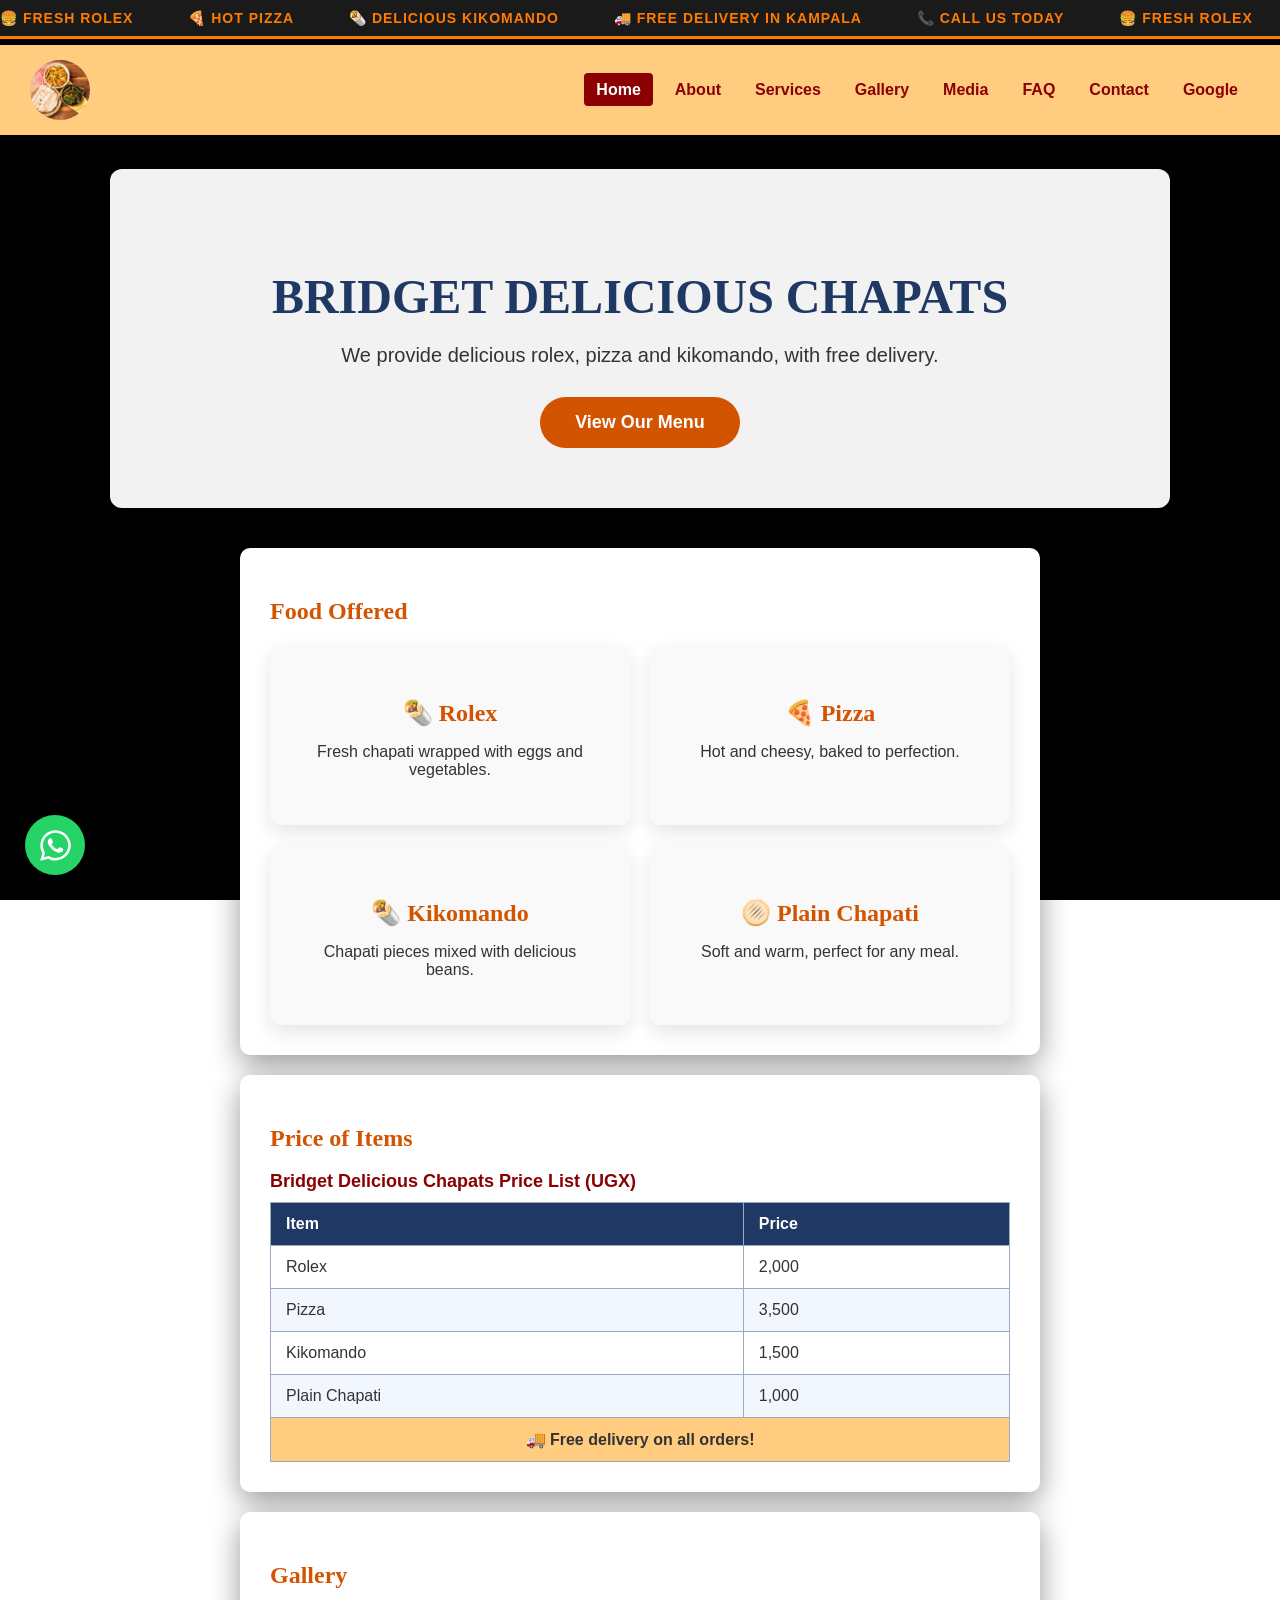
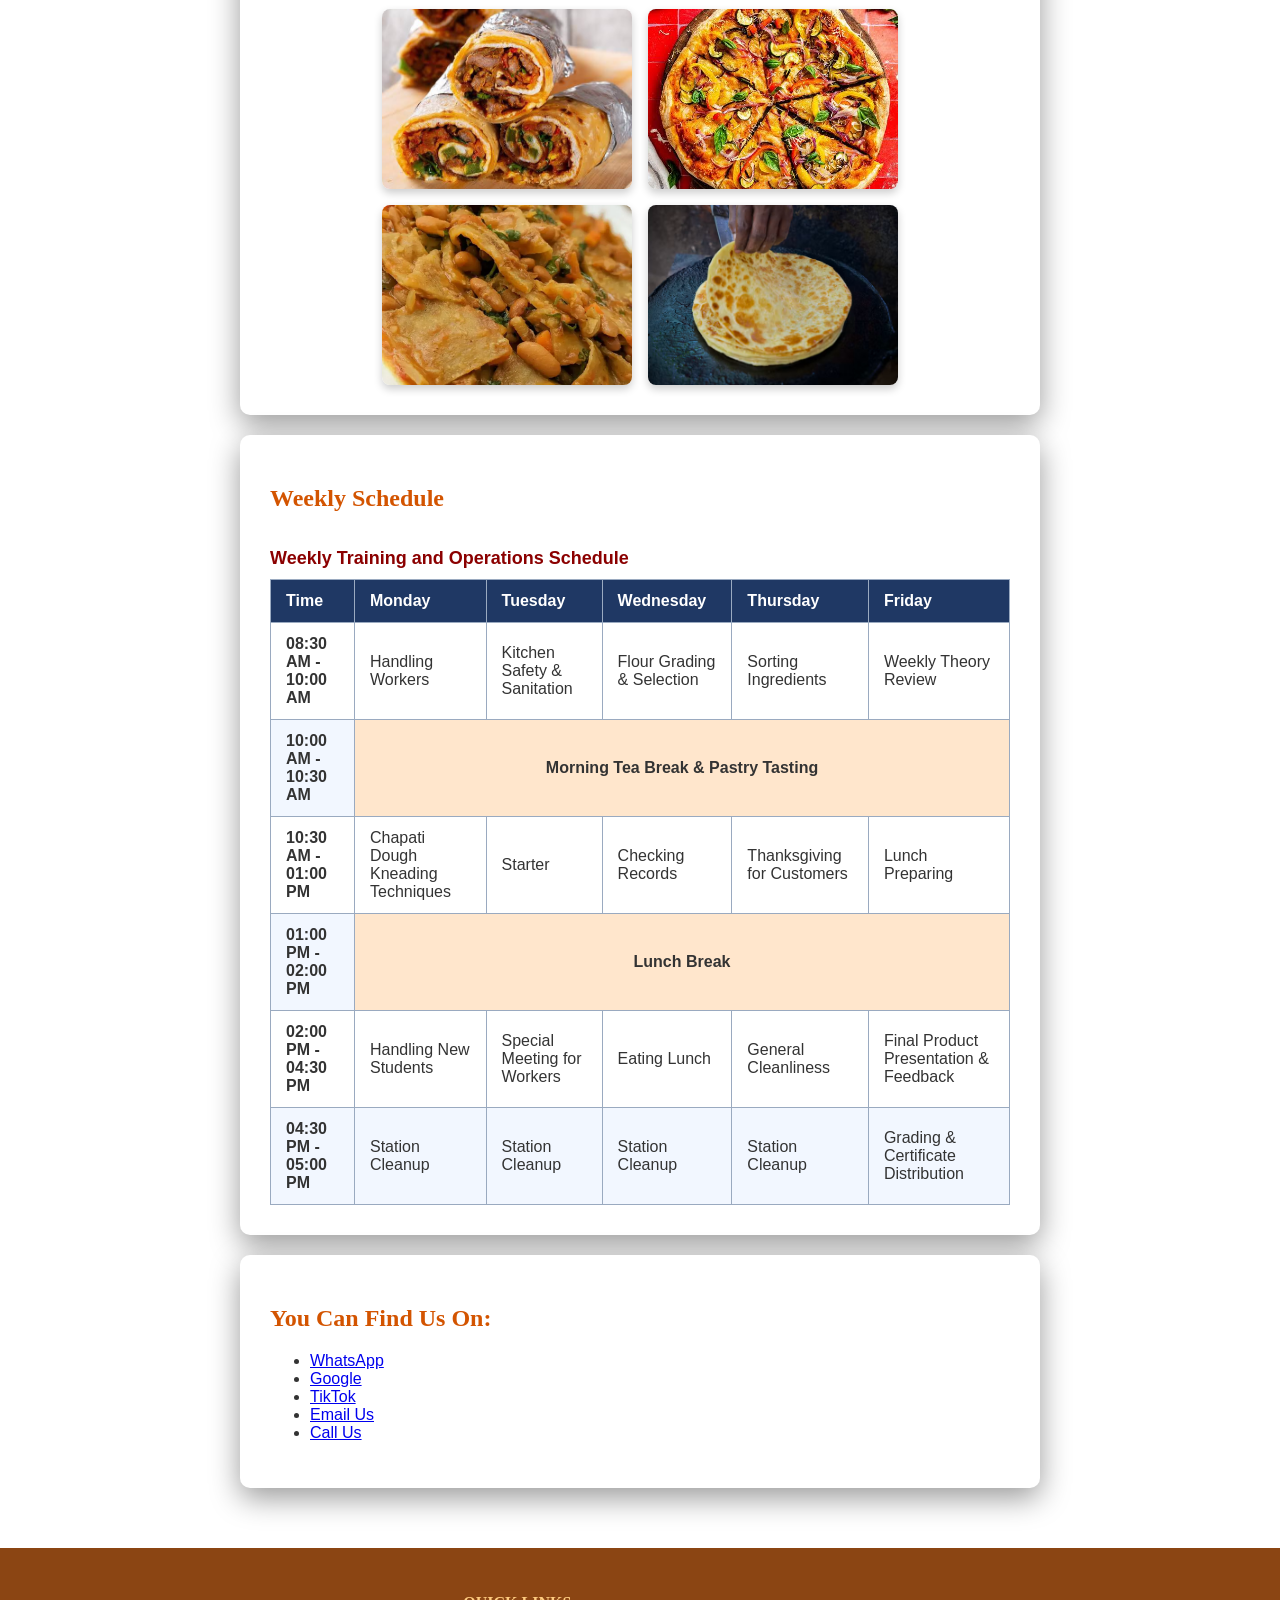
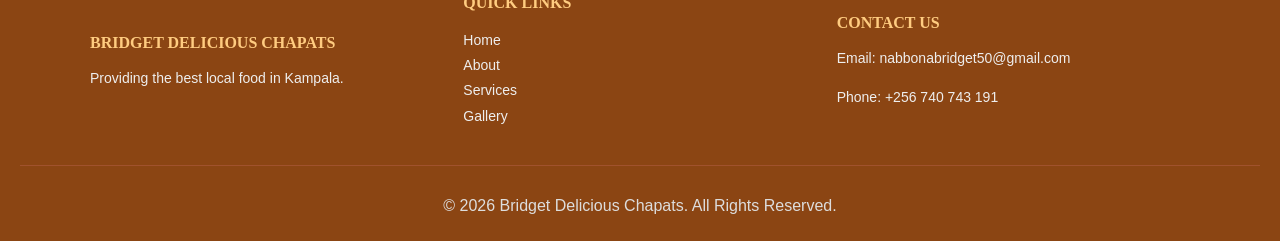
<file: index.html>
<!DOCTYPE html>
<html lang="en">
<head>
    <meta charset="UTF-8">
    <meta name="viewport" content="width=device-width, initial-scale=1.0">
    <meta name="description" content="Bridget Delicious Chapats - The best local food in Kampala. Order Rolex, Pizza, and Kikomando with free delivery.">
    <title>Bridget Delicious Chapats | Home</title>
    <link rel="stylesheet" href="css/style.css">
</head>

<body>

    <!-- ACCESSIBILITY: SKIP LINK -->
    <a href="#main-content" class="skip-link">Skip to main content</a>

    <!-- BACKGROUND VIDEO -->
    <div class="video-background">
        <video autoplay loop muted playsinline>
            <source src="images/prep.mp4" type="video/mp4">
            <!-- If prep.mp4 is missing, it will fall back to the black background -->
        </video>
        <div class="video-overlay"></div>
        <div class="watermark-hider"></div>
    </div>

    <!-- WHATSAPP FLOATING ICON -->
    <a href="https://wa.me/+256740743191" target="_blank" rel="noopener" class="whatsapp-float" title="Chat with us on WhatsApp">
        <svg xmlns="http://www.w3.org/2000/svg" viewBox="0 0 448 512">
            <path fill="#ffffff" d="M380.9 97.1C339 55.1 283.2 32 223.9 32c-122.4 0-222 99.6-222 222 0 39.1 10.2 77.3 29.6 111L0 480l117.7-30.9c32.4 17.7 68.9 27 106.1 27h.1c122.3 0 224.1-99.6 224.1-222 0-59.3-25.2-115-67.1-157zm-157 341.6c-33.2 0-65.7-8.9-94-25.7l-6.7-4-69.8 18.3L72 359.2l-4.4-7c-18.5-29.4-28.2-63.3-28.2-98.2 0-101.7 82.8-184.5 184.6-184.5 49.3 0 95.6 19.2 130.4 54.1 34.8 34.9 56.2 81.2 56.1 130.5 0 101.8-84.9 184.6-186.6 184.6zm101.2-138.2c-5.5-2.8-32.8-16.2-37.9-18-5.1-1.9-8.8-2.8-12.5 2.8-3.7 5.6-14.3 18-17.6 21.8-3.2 3.7-6.5 4.2-12 1.4-32.6-16.3-54-29.1-75.5-66-5.7-9.8 5.7-9.1 16.3-30.3 1.8-3.7.9-6.9-.5-9.7-1.4-2.8-12.5-30.1-17.1-41.2-4.5-10.8-9.1-9.3-12.5-9.5-3.2-.2-6.9-.2-10.6-.2-3.7 0-9.7 1.4-14.8 6.9-5.1 5.6-19.4 19-19.4 46.3 0 27.3 19.9 53.7 22.6 57.4 2.8 3.7 39.1 59.7 94.8 83.8 35.2 15.2 49 16.5 66.6 13.9 10.7-1.6 32.8-13.4 37.4-26.4 4.6-13 4.6-24.1 3.2-26.4-1.3-2.5-5-3.9-10.5-6.6z"/>
        </svg>
    </a>

    <!-- 1. The Scrolling Marquee -->
    <div class="ticker-wrap">
        <div class="ticker">
            <span>🍔 FRESH ROLEX</span>
            <span>🍕 HOT PIZZA</span>
            <span>🌯 DELICIOUS KIKOMANDO</span>
            <span>🚚 FREE DELIVERY IN KAMPALA</span>
            <span>📞 CALL US TODAY</span>
            <!-- Repeated for seamless loop -->
            <span>🍔 FRESH ROLEX</span>
            <span>🍕 HOT PIZZA</span>
            <span>🌯 DELICIOUS KIKOMANDO</span>
            <span>🚚 FREE DELIVERY IN KAMPALA</span>
            <span>📞 CALL US TODAY</span>
        </div>
    </div>
    
    <!-- HEADER & NAVIGATION (Links to all 7 pages) -->
    <header>
        <a href="index.html" class="logo">
            <img src="images/logo.png" alt="Bridget Delicious Chapats logo" class="logo-img">
        </a>

        <nav>
            <ul>
                <li><a href="index.html" class="active">Home</a></li>
                <li><a href="about.html">About</a></li>
                <li><a href="services.html">Services</a></li>
                <li><a href="gallery.html">Gallery</a></li>
                <li><a href="media.html">Media</a></li>
                <li><a href="faq.html">FAQ</a></li>
                <li><a href="contact.html">Contact</a></li>
                <li><a href="https://www.google.com" target="_blank" rel="noopener">Google</a></li>
            </ul>
        </nav>
    </header>

    <!-- MAIN CONTENT -->
    <main id="main-content">

        <!-- HERO SECTION -->
        <section class="hero">
            <h1>BRIDGET DELICIOUS CHAPATS</h1>
            <p>We provide delicious rolex, pizza and kikomando, with free delivery.</p>
            <a href="#prices" class="btn-primary">View Our Menu</a>
        </section>

        <!-- MENU SECTION -->
        <section id="menu" class="card">
            <h2>Food Offered</h2>
            <div class="feature-grid">
                <div class="feature-card">
                    <h3>🌯 Rolex</h3>
                    <p>Fresh chapati wrapped with eggs and vegetables.</p>
                </div>
                <div class="feature-card">
                    <h3>🍕 Pizza</h3>
                    <p>Hot and cheesy, baked to perfection.</p>
                </div>
                <div class="feature-card">
                    <h3>🌯 Kikomando</h3>
                    <p>Chapati pieces mixed with delicious beans.</p>
                </div>
                <div class="feature-card">
                    <h3>🫓 Plain Chapati</h3>
                    <p>Soft and warm, perfect for any meal.</p>
                </div>
            </div>
        </section>

        <!-- PRICES SECTION (Fixed inline styles) -->
        <section id="prices" class="card">
            <h2>Price of Items</h2>
            <table>
                <caption>Bridget Delicious Chapats Price List (UGX)</caption>
                <thead>
                    <tr>
                        <th>Item</th>
                        <th>Price</th>
                    </tr>
                </thead>
                <tbody>
                    <tr><td>Rolex</td><td>2,000</td></tr>
                    <tr><td>Pizza</td><td>3,500</td></tr>
                    <tr><td>Kikomando</td><td>1,500</td></tr>
                    <tr><td>Plain Chapati</td><td>1,000</td></tr>
                    <tr>
                        <td colspan="2" class="table-footer">
                            🚚 Free delivery on all orders!
                        </td>
                    </tr>
                </tbody>
            </table>
        </section>

        <!-- GALLERY SECTION -->
        <section id="gallery" class="card">
            <h2>Gallery</h2>
            <div class="gallery">
                <img src="images/rolex.jpg" alt="Fresh rolex chapati wrap with eggs and vegetables">
                <img src="images/pizza.jpg" alt="Baked pizza with cheese and toppings">
                <img src="images/kikomando.webp" alt="Kikomando dish served with chapati and beans">
                <img src="images/plain-chapat.webp" alt="Plain chapati served on a plate">
            </div>
        </section>

        <!-- SCHEDULE SECTION (Fixed inline styles) -->
        <section id="schedule" class="card">
            <h2>Weekly Schedule</h2>
            <div class="table-responsive">
                <table>
                    <caption>Weekly Training and Operations Schedule</caption>
                    <thead>
                        <tr>
                            <th>Time</th>
                            <th>Monday</th>
                            <th>Tuesday</th>
                            <th>Wednesday</th>
                            <th>Thursday</th>
                            <th>Friday</th>
                        </tr>
                    </thead>
                    <tbody>
                        <tr>
                            <td><b>08:30 AM - 10:00 AM</b></td>
                            <td>Handling Workers</td>
                            <td>Kitchen Safety &amp; Sanitation</td>
                            <td>Flour Grading &amp; Selection</td>
                            <td>Sorting Ingredients</td>
                            <td>Weekly Theory Review</td>
                        </tr>
                        <tr>
                            <td><b>10:00 AM - 10:30 AM</b></td>
                            <td colspan="5" class="table-break">
                                Morning Tea Break &amp; Pastry Tasting
                            </td>
                        </tr>
                        <tr>
                            <td><b>10:30 AM - 01:00 PM</b></td>
                            <td>Chapati Dough Kneading Techniques</td>
                            <td>Starter</td>
                            <td>Checking Records</td>
                            <td>Thanksgiving for Customers</td>
                            <td>Lunch Preparing</td>
                        </tr>
                        <tr>
                            <td><b>01:00 PM - 02:00 PM</b></td>
                            <td colspan="5" class="table-break">
                                Lunch Break
                            </td>
                        </tr>
                        <tr>
                            <td><b>02:00 PM - 04:30 PM</b></td>
                            <td>Handling New Students</td>
                            <td>Special Meeting for Workers</td>
                            <td>Eating Lunch</td>
                            <td>General Cleanliness</td>
                            <td>Final Product Presentation &amp; Feedback</td>
                        </tr>
                        <tr>
                            <td><b>04:30 PM - 05:00 PM</b></td>
                            <td>Station Cleanup</td>
                            <td>Station Cleanup</td>
                            <td>Station Cleanup</td>
                            <td>Station Cleanup</td>
                            <td>Grading &amp; Certificate Distribution</td>
                        </tr>
                    </tbody>
                </table>
            </div>
        </section>

        <!-- CONTACT SECTION (Fixed inline styles) -->
        <section id="contact" class="card">
            <h2>You Can Find Us On:</h2>
            <ul class="social-links">
                <li><a href="https://wa.me/256700000000" target="_blank" rel="noopener">WhatsApp</a></li>
                <li><a href="https://www.google.com/search?q=Bridget+Delicious+Chapats" target="_blank" rel="noopener">Google</a></li>
                <li><a href="https://www.tiktok.com/@rahimfoods/video/7572203708872772886" target="_blank" rel="noopener">TikTok</a></li>
                <li><a href="mailto:nabbonabridget50@gmail.com">Email Us</a></li>
                <li><a href="tel:+256700000000">Call Us</a></li>
            </ul>
        </section>

    </main>

    <!-- FOOTER -->
    <footer>
        <div class="footer-content">
            <div>
                <h3>Bridget Delicious Chapats</h3>
                <p>Providing the best local food in Kampala.</p>
            </div>
            <div>
                <h3>Quick Links</h3>
                <ul>
                    <li><a href="index.html">Home</a></li>
                    <li><a href="about.html">About</a></li>
                    <li><a href="services.html">Services</a></li>
                    <li><a href="gallery.html">Gallery</a></li>
                </ul>
            </div>
            <div>
                <h3>Contact Us</h3>
                <p>Email: nabbonabridget50@gmail.com</p>
                <p>Phone: +256 740 743 191</p>
            </div>
        </div>
        <div class="footer-bottom">
            <p>&copy; 2026 Bridget Delicious Chapats. All Rights Reserved.</p>
        </div>
    </footer>

</body>
</html>
</file>
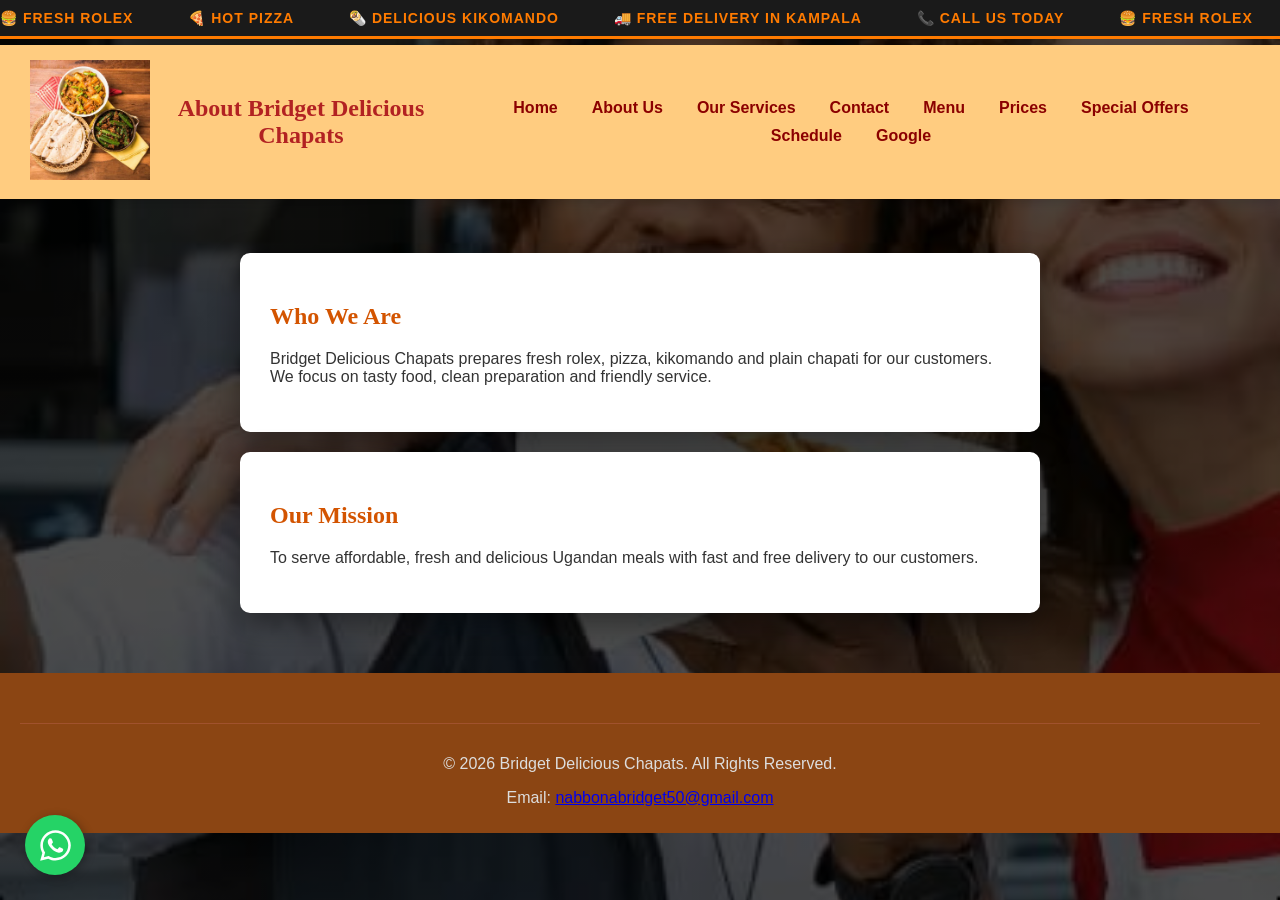
<file: about.html>
<!DOCTYPE html>
<html lang="en">

<head>
    <meta charset="UTF-8">
    <meta name="viewport" content="width=device-width, initial-scale=1.0">
    <title>About Us | Bridget Delicious Chapats</title>
    <link rel="stylesheet" href="css/style.css">
</head>

<body class="about-page">

    <!-- 1. The Scrolling Marquee -->
    <div class="ticker-wrap">
        <div class="ticker">
            <span>🍔 FRESH ROLEX</span>
            <span>🍕 HOT PIZZA</span>
            <span>🌯 DELICIOUS KIKOMANDO</span>
            <span>🚚 FREE DELIVERY IN KAMPALA</span>
            <span>📞 CALL US TODAY</span>
            <!-- Repeat -->
            <span>🍔 FRESH ROLEX</span>
            <span>🍕 HOT PIZZA</span>
            <span>🌯 DELICIOUS KIKOMANDO</span>
            <span>🚚 FREE DELIVERY IN KAMPALA</span>
            <span>📞 CALL US TODAY</span>
        </div>
    </div>
       <!-- WHATSAPP FLOATING ICON -->
    <a href="https://wa.me/+256740743191" target="_blank" rel="noopener" class="whatsapp-float" title="Chat with us on WhatsApp">
        <svg xmlns="http://www.w3.org/2000/svg" viewBox="0 0 448 512">
            <!-- Official WhatsApp Icon Path -->
            <path fill="#ffffff" d="M380.9 97.1C339 55.1 283.2 32 223.9 32c-122.4 0-222 99.6-222 222 0 39.1 10.2 77.3 29.6 111L0 480l117.7-30.9c32.4 17.7 68.9 27 106.1 27h.1c122.3 0 224.1-99.6 224.1-222 0-59.3-25.2-115-67.1-157zm-157 341.6c-33.2 0-65.7-8.9-94-25.7l-6.7-4-69.8 18.3L72 359.2l-4.4-7c-18.5-29.4-28.2-63.3-28.2-98.2 0-101.7 82.8-184.5 184.6-184.5 49.3 0 95.6 19.2 130.4 54.1 34.8 34.9 56.2 81.2 56.1 130.5 0 101.8-84.9 184.6-186.6 184.6zm101.2-138.2c-5.5-2.8-32.8-16.2-37.9-18-5.1-1.9-8.8-2.8-12.5 2.8-3.7 5.6-14.3 18-17.6 21.8-3.2 3.7-6.5 4.2-12 1.4-32.6-16.3-54-29.1-75.5-66-5.7-9.8 5.7-9.1 16.3-30.3 1.8-3.7.9-6.9-.5-9.7-1.4-2.8-12.5-30.1-17.1-41.2-4.5-10.8-9.1-9.3-12.5-9.5-3.2-.2-6.9-.2-10.6-.2-3.7 0-9.7 1.4-14.8 6.9-5.1 5.6-19.4 19-19.4 46.3 0 27.3 19.9 53.7 22.6 57.4 2.8 3.7 39.1 59.7 94.8 83.8 35.2 15.2 49 16.5 66.6 13.9 10.7-1.6 32.8-13.4 37.4-26.4 4.6-13 4.6-24.1 3.2-26.4-1.3-2.5-5-3.9-10.5-6.6z"/>
        </svg>
    </a>


    <!-- REMOVED THE VIDEO TAG HERE so the CSS background image can show! -->

    <header>
        <a href="index.html">
            <img src="images/logo.png" alt="Bridget Delicious Chapats logo" width="120">
        </a>

        <h1>About Bridget Delicious Chapats</h1>

        <nav>
            <ul>
                <li><a href="index.html">Home</a></li>
                <li><a href="about.html">About Us</a></li>
                <li><a href="services.html">Our Services</a></li>
                <li><a href="contact.html">Contact</a></li>
                <li><a href="index.html#menu">Menu</a></li>
                <li><a href="index.html#prices">Prices</a></li>
                <li><a href="index.html#offers">Special Offers</a></li>
                <li><a href="index.html#schedule">Schedule</a></li>
                <li>
                    <a href="https://www.google.com" target="_blank" rel="noopener">
                        Google
                    </a>
                </li>
            </ul>
        </nav>
    </header>

    <main>
        <section class="card">
            <h2>Who We Are</h2>
            <p>
                Bridget Delicious Chapats prepares fresh rolex, pizza, kikomando
                and plain chapati for our customers. We focus on tasty food,
                clean preparation and friendly service.
            </p>
        </section>

        <section class="card">
            <h2>Our Mission</h2>
            <p>
                To serve affordable, fresh and delicious Ugandan meals with
                fast and free delivery to our customers.
            </p>
        </section>
    </main>

    <footer>
    <div class="footer-bottom">
        <p>
            &copy; 2026 Bridget Delicious Chapats. All Rights Reserved.
        </p>
        <p>
            Email: <a href="mailto:nabbonabridget50@gmail.com">nabbonabridget50@gmail.com</a>
        </p>
    </div>
</footer>

</body>
</html>
</file>
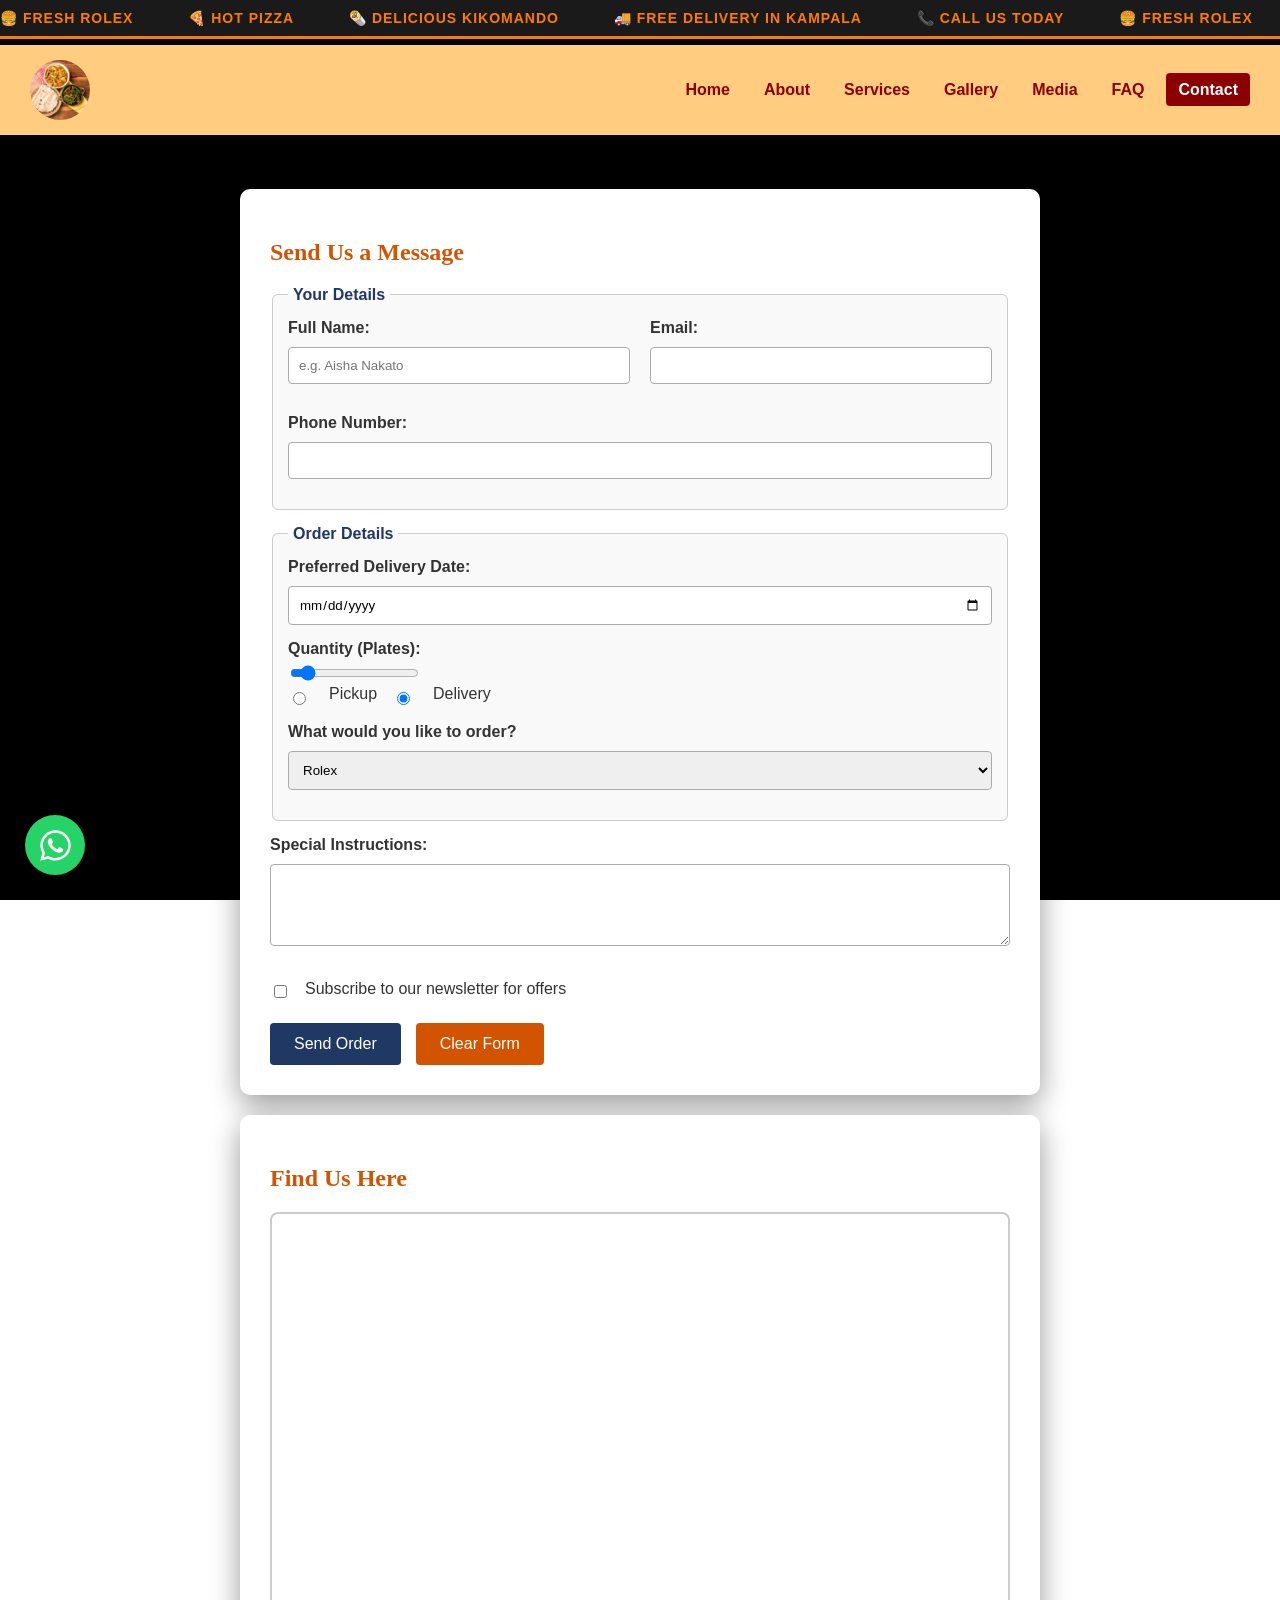
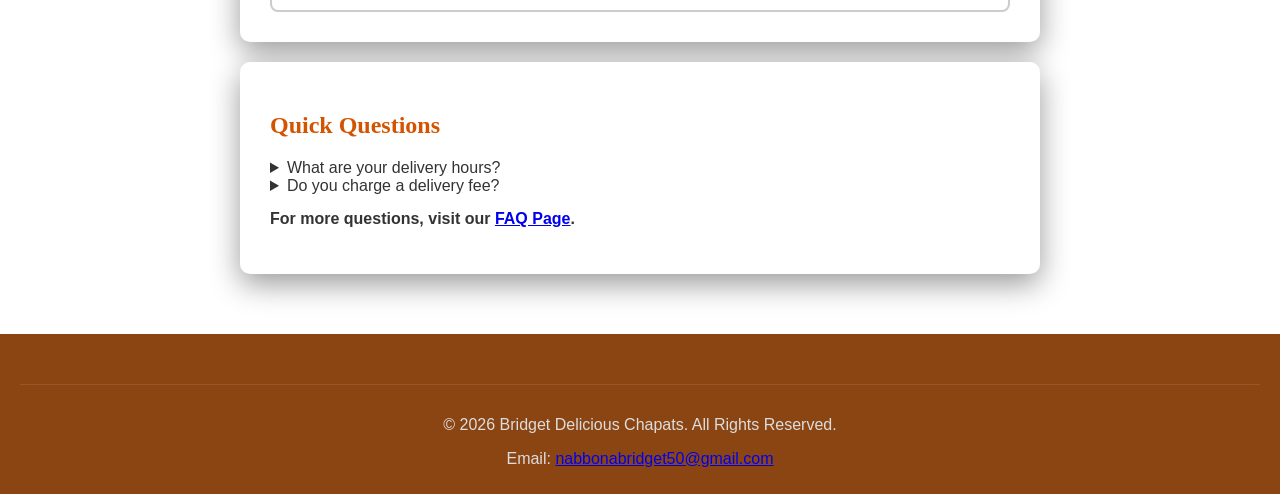
<file: contact.html>
<!DOCTYPE html>
<html lang="en">
<head>
    <meta charset="UTF-8">
    <meta name="viewport" content="width=device-width, initial-scale=1.0">
    <meta name="description" content="Contact Bridget Delicious Chapats to place an order or find our location in Kampala.">
    <title>Contact Us | Bridget Delicious Chapats</title>
    <link rel="stylesheet" href="css/style.css">
</head>

<body>

    <!-- ACCESSIBILITY: SKIP LINK -->
    <a href="#main-content" class="skip-link">Skip to main content</a>

    <!-- BACKGROUND VIDEO -->
    <div class="video-background">
        <video autoplay loop muted playsinline>
            <source src="images/pizz.mp4" type="video/mp4">
        </video>
        <div class="video-overlay"></div>
        <div class="watermark-hider"></div>
    </div>

    <!-- WHATSAPP FLOATING ICON -->
    <a href="https://wa.me/+256740743191" target="_blank" rel="noopener" class="whatsapp-float" title="Chat with us on WhatsApp">
        <svg xmlns="http://www.w3.org/2000/svg" viewBox="0 0 448 512">
            <path fill="#ffffff" d="M380.9 97.1C339 55.1 283.2 32 223.9 32c-122.4 0-222 99.6-222 222 0 39.1 10.2 77.3 29.6 111L0 480l117.7-30.9c32.4 17.7 68.9 27 106.1 27h.1c122.3 0 224.1-99.6 224.1-222 0-59.3-25.2-115-67.1-157zm-157 341.6c-33.2 0-65.7-8.9-94-25.7l-6.7-4-69.8 18.3L72 359.2l-4.4-7c-18.5-29.4-28.2-63.3-28.2-98.2 0-101.7 82.8-184.5 184.6-184.5 49.3 0 95.6 19.2 130.4 54.1 34.8 34.9 56.2 81.2 56.1 130.5 0 101.8-84.9 184.6-186.6 184.6zm101.2-138.2c-5.5-2.8-32.8-16.2-37.9-18-5.1-1.9-8.8-2.8-12.5 2.8-3.7 5.6-14.3 18-17.6 21.8-3.2 3.7-6.5 4.2-12 1.4-32.6-16.3-54-29.1-75.5-66-5.7-9.8 5.7-9.1 16.3-30.3 1.8-3.7.9-6.9-.5-9.7-1.4-2.8-12.5-30.1-17.1-41.2-4.5-10.8-9.1-9.3-12.5-9.5-3.2-.2-6.9-.2-10.6-.2-3.7 0-9.7 1.4-14.8 6.9-5.1 5.6-19.4 19-19.4 46.3 0 27.3 19.9 53.7 22.6 57.4 2.8 3.7 39.1 59.7 94.8 83.8 35.2 15.2 49 16.5 66.6 13.9 10.7-1.6 32.8-13.4 37.4-26.4 4.6-13 4.6-24.1 3.2-26.4-1.3-2.5-5-3.9-10.5-6.6z"/>
        </svg>
    </a>

    <!-- 1. The Scrolling Marquee -->
    <div class="ticker-wrap">
        <div class="ticker">
            <span>🍔 FRESH ROLEX</span>
            <span>🍕 HOT PIZZA</span>
            <span>🌯 DELICIOUS KIKOMANDO</span>
            <span>🚚 FREE DELIVERY IN KAMPALA</span>
            <span>📞 CALL US TODAY</span>
            <span>🍔 FRESH ROLEX</span>
            <span>🍕 HOT PIZZA</span>
            <span>🌯 DELICIOUS KIKOMANDO</span>
            <span>🚚 FREE DELIVERY IN KAMPALA</span>
            <span>📞 CALL US TODAY</span>
        </div>
    </div>

    <!-- HEADER & NAVIGATION -->
    <header>
        <a href="index.html" class="logo">
            <img src="images/logo.png" alt="Bridget Delicious Chapats logo" class="logo-img">
        </a>
        <nav>
            <ul>
                <li><a href="index.html">Home</a></li>
                <li><a href="about.html">About</a></li>
                <li><a href="services.html">Services</a></li>
                <li><a href="gallery.html">Gallery</a></li>
                <li><a href="media.html">Media</a></li>
                <li><a href="faq.html">FAQ</a></li>
                <li><a href="contact.html" class="active">Contact</a></li>
            </ul>
        </nav>
    </header>

    <!-- MAIN CONTENT -->
    <main id="main-content">

        <!-- FORM SECTION -->
        <section class="card">
            <h2>Send Us a Message</h2>
            
            <form action="https://api.web3forms.com/submit" method="POST">
                <input type="hidden" name="access_key" value="56c0a73e-e7e2-4c99-afbe-680f0b30c3f4">
                <input type="hidden" name="redirect" value="https://web3forms.com/success">

                <fieldset>
                    <legend>Your Details</legend>
                    
                    <!-- Name and Email side by side using CSS classes -->
                    <div class="form-row">
                        <div class="form-group">
                            <label for="name">Full Name:</label>
                            <input type="text" id="name" name="name" required placeholder="e.g. Aisha Nakato">
                        </div>

                        <div class="form-group">
                            <label for="email">Email:</label>
                            <input type="email" id="email" name="email" required>
                        </div>
                    </div>

                    <label for="phone">Phone Number:</label>
                    <input type="tel" id="phone" name="phone" pattern="[0-9]{10}" title="Please enter a 10 digit phone number" required>
                </fieldset>

                <fieldset>
                    <legend>Order Details</legend>
                    
                    <label for="delivery-date">Preferred Delivery Date:</label>
                    <input type="date" id="delivery-date" name="delivery-date">

                    <label for="quantity">Quantity (Plates):</label>
                    <input type="range" id="quantity" name="quantity" min="1" max="100" value="10">

                    <div class="radio-group">
                        <input type="radio" id="pickup" name="ordertype" value="pickup">
                        <label for="pickup">Pickup</label>
                        
                        <input type="radio" id="delivery" name="ordertype" value="delivery" checked>
                        <label for="delivery">Delivery</label>
                    </div>

                    <label for="food-choice">What would you like to order?</label>
                    <select id="food-choice" name="food-choice">
                        <option value="rolex">Rolex</option>
                        <option value="pizza">Pizza</option>
                        <option value="kikomando">Kikomando</option>
                        <option value="chapati">Plain Chapati</option>
                    </select>
                </fieldset>

                <label for="message">Special Instructions:</label>
                <textarea id="message" name="message" rows="4" required></textarea>
                
                <div class="checkbox-group">
                    <input type="checkbox" id="newsletter" name="newsletter">
                    <label for="newsletter">Subscribe to our newsletter for offers</label>
                </div>

                <div class="button-group">
                    <button type="submit" class="btn-submit">Send Order</button>
                    <button type="reset" class="btn-reset">Clear Form</button>
                </div>
            </form>
        </section>

        <!-- MAP SECTION -->
        <section class="card">
            <h2>Find Us Here</h2>
            <div class="map-wrapper">
                <iframe 
                    src="https://www.google.com/maps/embed?pb=!1m18!1m12!1m3!1d15958.146045263822!2d32.5825197!3d0.3475964!2m3!1f0!2f0!3f0!3m2!1i1024!2i768!4f13.1!3m3!1m2!1s0x177dbb3f2f1b7a2f%3A0x9e1e988e11cf0163!2sKampala!5e0!3m2!1sen!2sug!4v1700000000000!5m2!1sen!2sug" 
                    allowfullscreen="" 
                    loading="lazy" 
                    title="Map showing our location in Kampala">
                </iframe>
            </div>
        </section>

        <!-- FAQ PREVIEW SECTION (Moved to FAQ page for exam compliance) -->
        <section class="card">
            <h2>Quick Questions</h2>
            <details>
                <summary>What are your delivery hours?</summary>
                <p>We deliver from 8:00 AM to 8:00 PM, Monday to Sunday.</p>
            </details>
            <details>
                <summary>Do you charge a delivery fee?</summary>
                <p>No, we provide free delivery within the local Kampala area for all orders above 10,000 UGX.</p>
            </details>
            <p class="faq-link-text">For more questions, visit our <a href="faq.html">FAQ Page</a>.</p>
        </section>

    </main>

    <footer>
        <div class="footer-bottom">
            <p>&copy; 2026 Bridget Delicious Chapats. All Rights Reserved.</p>
            <p>Email: <a href="mailto:nabbonabridget50@gmail.com">nabbonabridget50@gmail.com</a></p>
        </div>
    </footer>

</body>
</html>
</file>
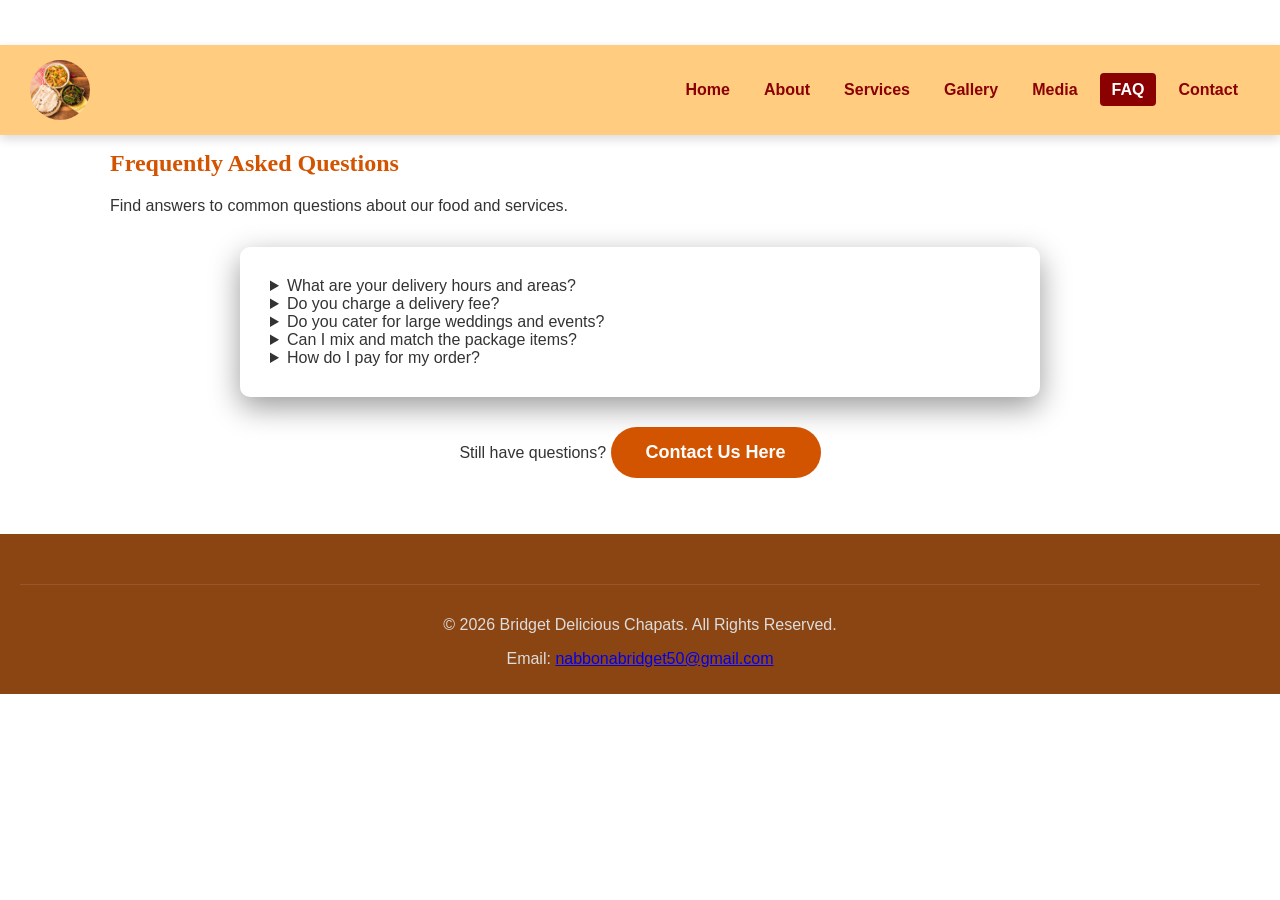
<file: faq.html>
<!DOCTYPE html>
<html lang="en">
<head>
    <meta charset="UTF-8">
    <meta name="viewport" content="width=device-width, initial-scale=1.0">
    <meta name="description" content="Frequently asked questions about Bridget Delicious Chapats food delivery, catering, and payments.">
    <title>FAQ | Bridget Delicious Chapats</title>
    <link rel="stylesheet" href="css/style.css">
</head>
<body>
    <!-- Accessibility Skip Link -->
    <a href="#main-content" class="skip-link">Skip to main content</a>

    <!-- Header & Navigation -->
    <header>
        <a href="index.html" class="logo">
            <img src="images/logo.png" alt="Bridget Delicious Chapats logo" class="logo-img">
        </a>
        <nav>
            <ul>
                <li><a href="index.html">Home</a></li>
                <li><a href="about.html">About</a></li>
                <li><a href="services.html">Services</a></li>
                <li><a href="gallery.html">Gallery</a></li>
                <li><a href="media.html">Media</a></li>
                <li><a href="faq.html" class="active">FAQ</a></li>
                <li><a href="contact.html">Contact</a></li>
            </ul>
        </nav>
    </header>

    <!-- Main Content -->
    <main id="main-content">
        <section class="page-header">
            <h2>Frequently Asked Questions</h2>
            <p>Find answers to common questions about our food and services.</p>
        </section>

        <!-- FAQ Container -->
        <article class="card faq-container">
            
            <details>
                <summary>What are your delivery hours and areas?</summary>
                <p>We deliver from 8:00 AM to 8:00 PM, Monday to Sunday. We currently deliver to all areas within Kampala and the surrounding suburbs.</p>
            </details>

            <details>
                <summary>Do you charge a delivery fee?</summary>
                <p>No, we provide 100% free delivery within the local Kampala area for all orders above 10,000 UGX. For orders below this amount, a small fee of 2,000 UGX applies.</p>
            </details>

            <details>
                <summary>Do you cater for large weddings and events?</summary>
                <p>Yes! Our "Event" package can be customized for weddings, parties, and corporate events. We can cater for groups of 50 to 500 people. Please contact us at least 3 days in advance to discuss your menu.</p>
            </details>

            <details>
                <summary>Can I mix and match the package items?</summary>
                <p>Absolutely. You can swap pizzas for extra rolex or kikomando at no extra charge. We want to make sure you get exactly what you and your guests will enjoy.</p>
            </details>

            <details>
                <summary>How do I pay for my order?</summary>
                <p>Currently, we accept cash on delivery and Mobile Money (MTN MoMo and Airtel Money). You can also pay via the WhatsApp link when you confirm your order.</p>
            </details>

        </article>
        
        <div style="text-align: center; margin-top: 30px;">
            <p>Still have questions? <a href="contact.html" class="btn-primary">Contact Us Here</a></p>
        </div>
    </main>

    <!-- Footer -->
    <footer>
        <div class="footer-bottom">
            <p>&copy; 2026 Bridget Delicious Chapats. All Rights Reserved.</p>
            <p>Email: <a href="mailto:nabbonabridget50@gmail.com">nabbonabridget50@gmail.com</a></p>
        </div>
    </footer>
</body>
</html>
</file>
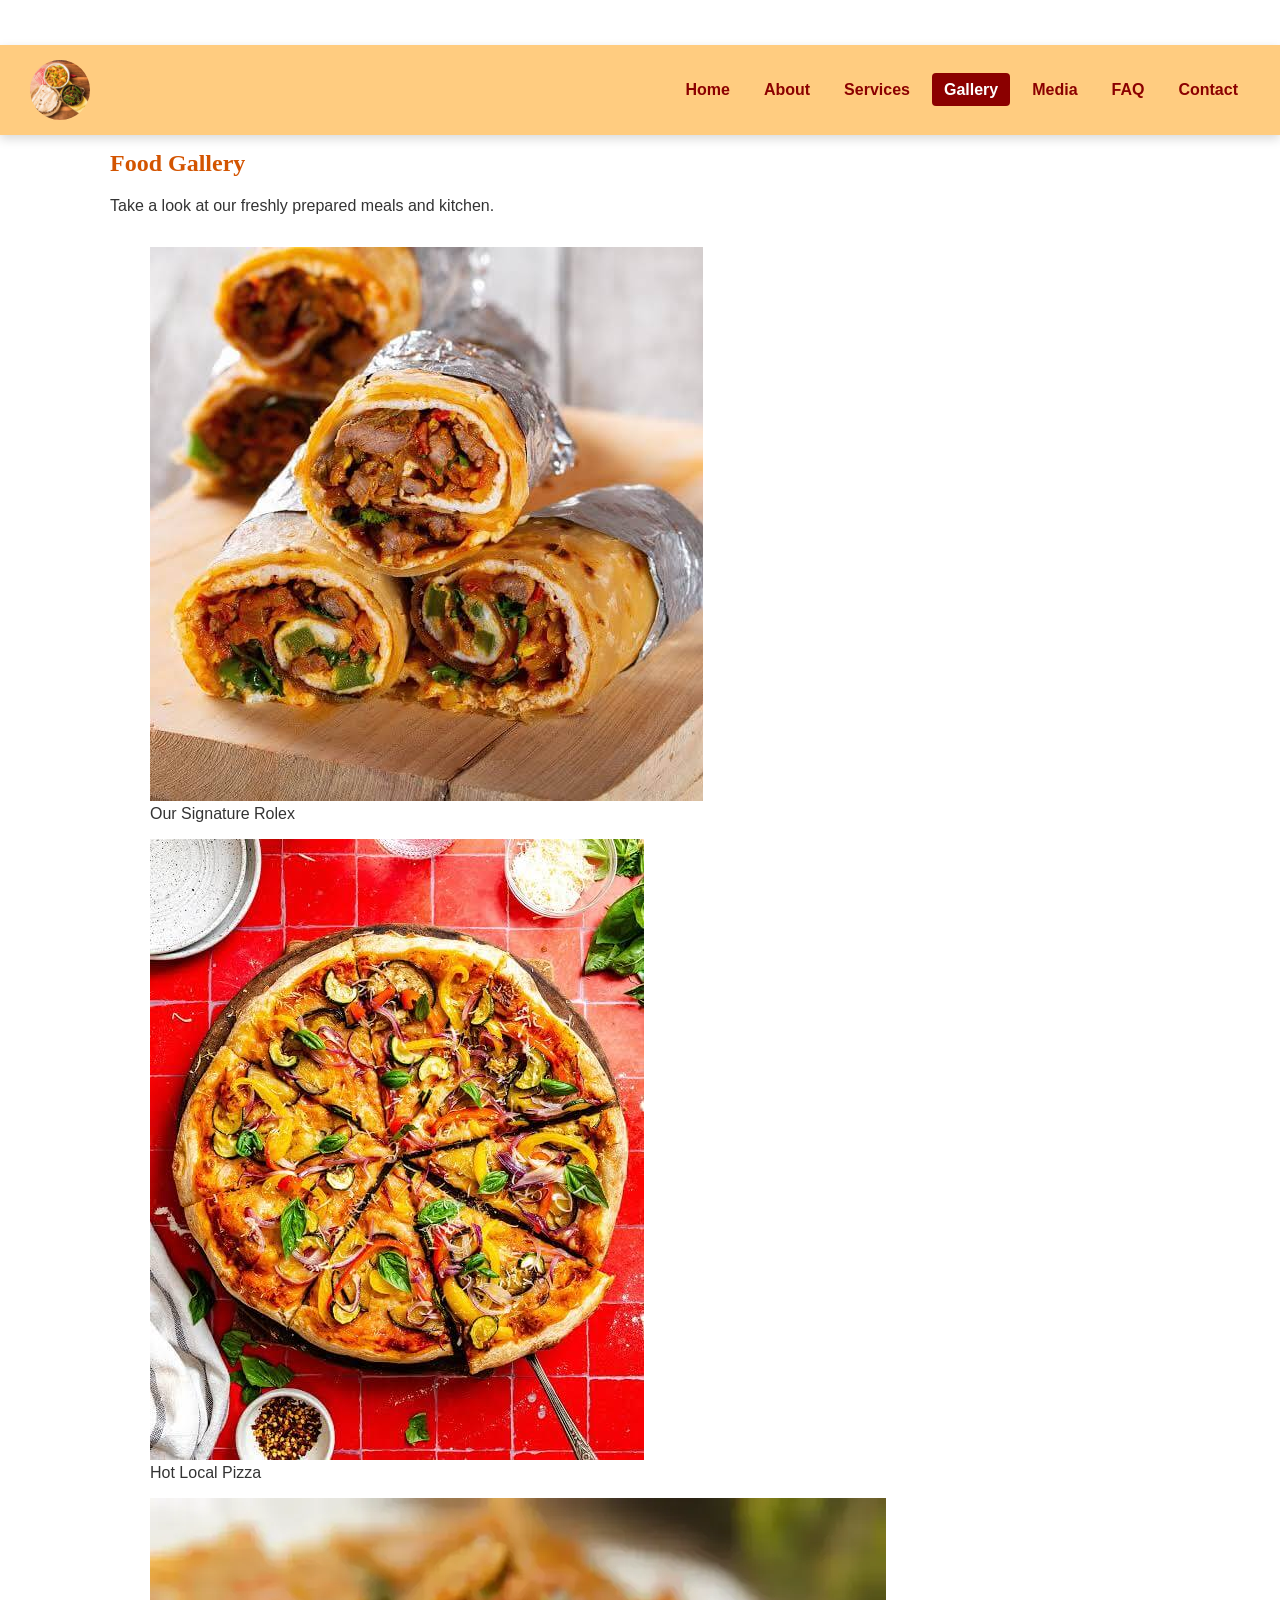
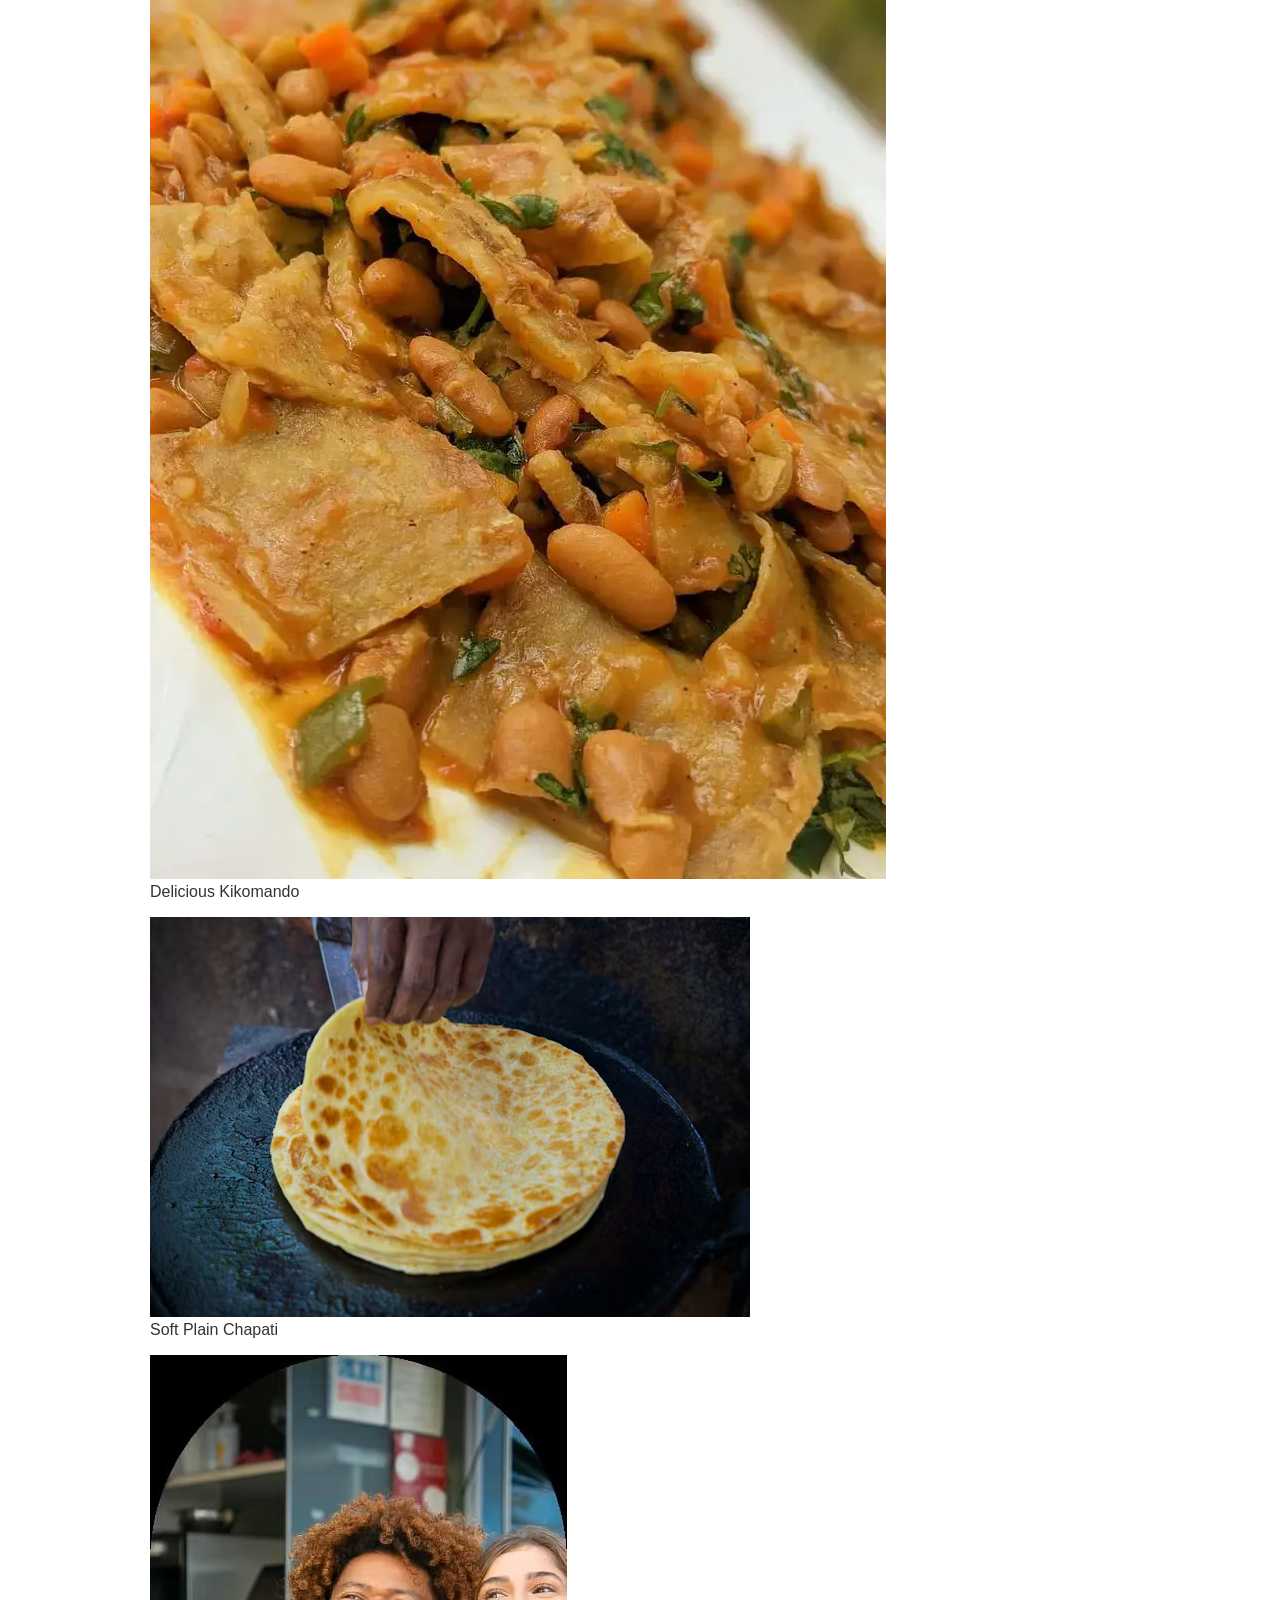
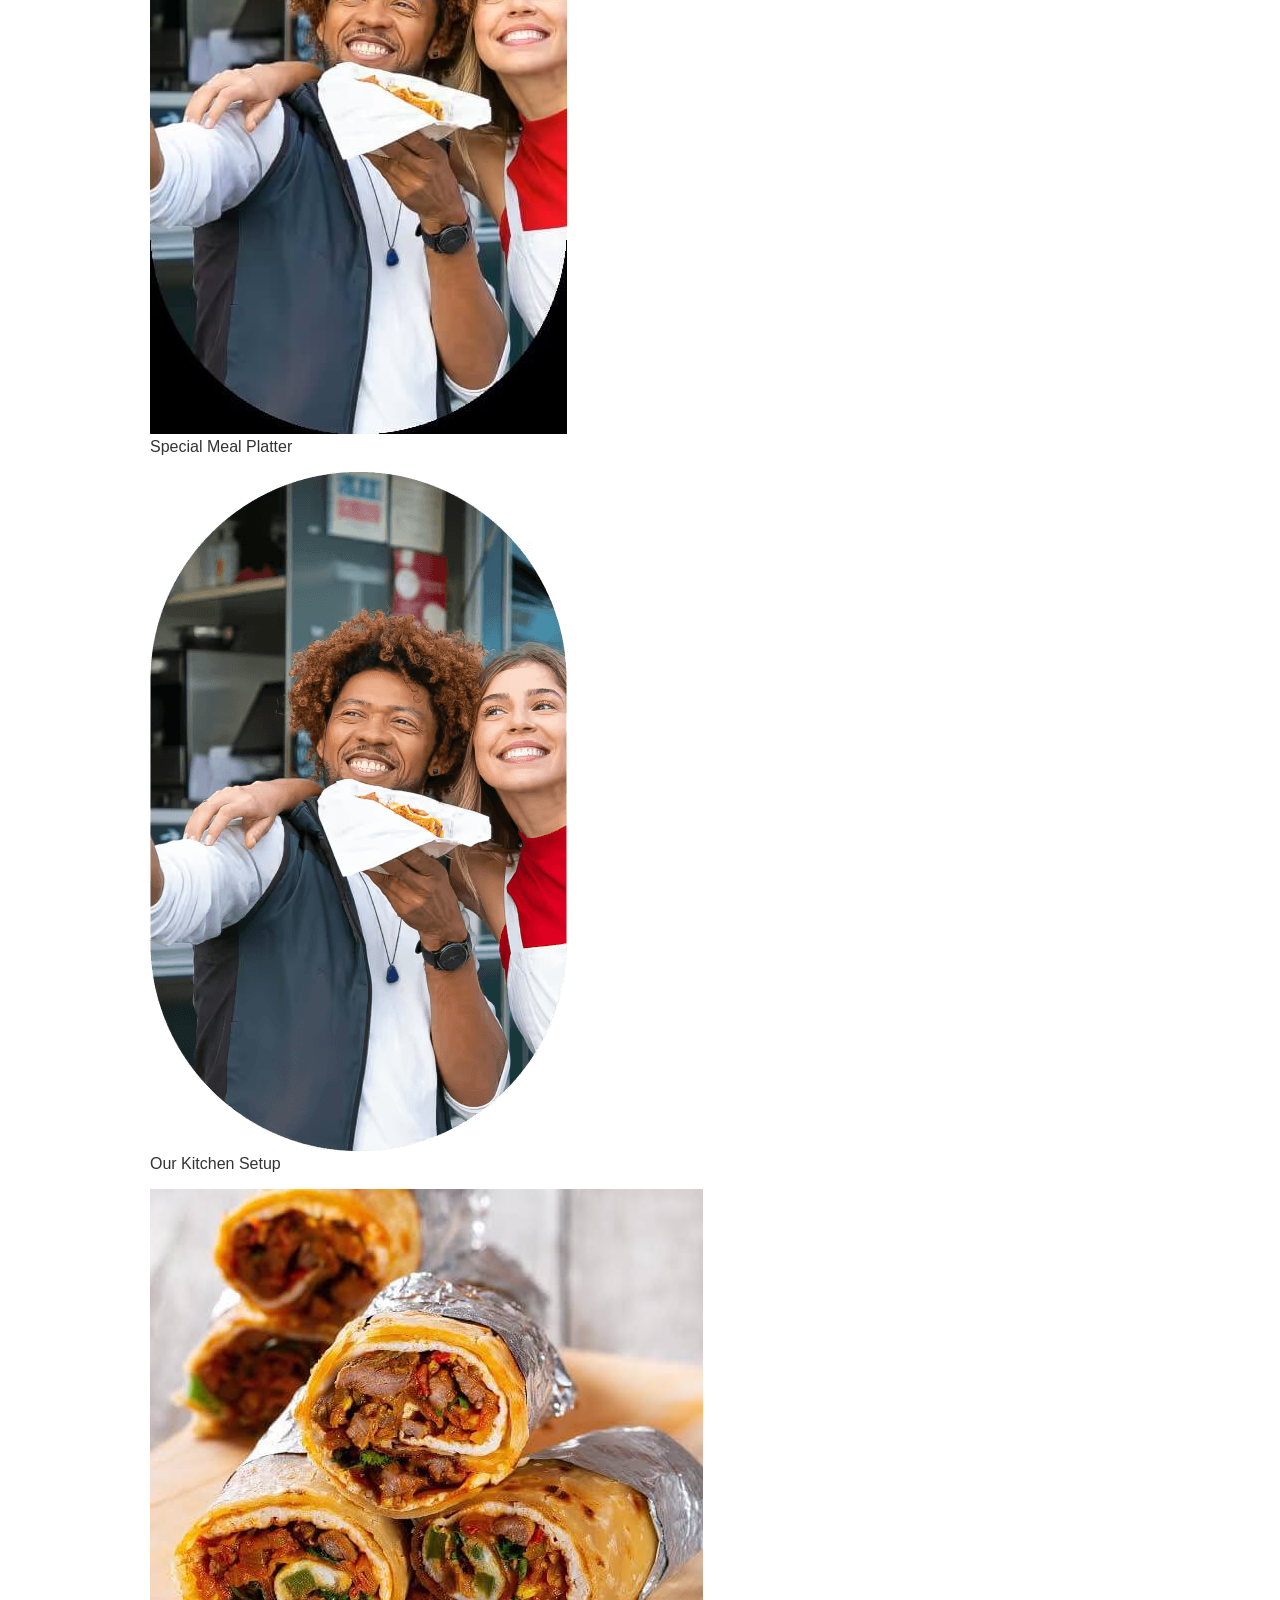
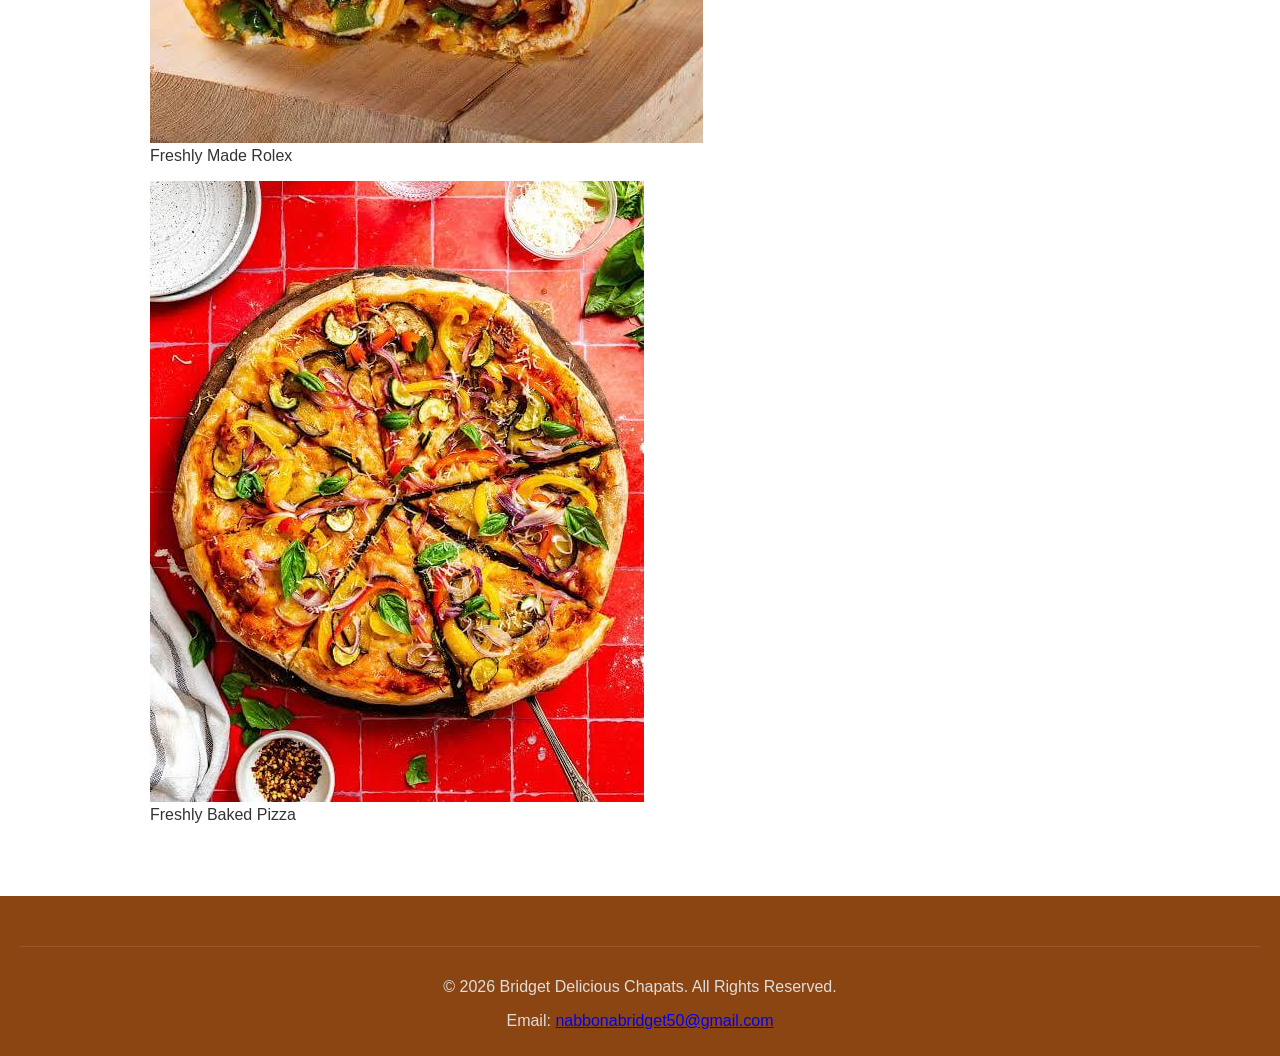
<file: gallery.html>
<!DOCTYPE html>
<html lang="en">
<head>
    <meta charset="UTF-8">
    <meta name="viewport" content="width=device-width, initial-scale=1.0">
    <meta name="description" content="View photos of our delicious food and restaurant at Bridget Delicious Chapats.">
    <title>Gallery | Bridget Delicious Chapats</title>
    <link rel="stylesheet" href="css/style.css">
</head>
<body>
    <!-- Accessibility Skip Link -->
    <a href="#main-content" class="skip-link">Skip to main content</a>

    <!-- Header & Navigation -->
    <header>
        <a href="index.html" class="logo">
            <img src="images/logo.png" alt="Bridget Delicious Chapats logo" class="logo-img">
        </a>
        <nav>
            <ul>
                <li><a href="index.html">Home</a></li>
                <li><a href="about.html">About</a></li>
                <li><a href="services.html">Services</a></li>
                <li><a href="gallery.html" class="active">Gallery</a></li>
                <li><a href="media.html">Media</a></li>
                <li><a href="faq.html">FAQ</a></li>
                <li><a href="contact.html">Contact</a></li>
            </ul>
        </nav>
    </header>

    <!-- Main Content -->
    <main id="main-content">
        <section class="page-header">
            <h2>Food Gallery</h2>
            <p>Take a look at our freshly prepared meals and kitchen.</p>
        </section>

        <section class="gallery-grid">
            <!-- Image 1 -->
            <figure>
                <img src="images/rolex.jpg" alt="Fresh Ugandan Rolex wrap">
                <figcaption>Our Signature Rolex</figcaption>
            </figure>
            
            <!-- Image 2 -->
            <figure>
                <img src="images/pizza.jpg" alt="Hot local pizza with cheese">
                <figcaption>Hot Local Pizza</figcaption>
            </figure>
            
            <!-- Image 3 -->
            <figure>
                <img src="images/kikomando.webp" alt="Kikomando dish with beans and chapati">
                <figcaption>Delicious Kikomando</figcaption>
            </figure>
            
            <!-- Image 4 -->
            <figure>
                <img src="images/plain-chapat.webp" alt="Soft plain chapati on a plate">
                <figcaption>Soft Plain Chapati</figcaption>
            </figure>
            
            <!-- Image 5 -->
            <figure>
                <img src="images/amt.jpg" alt="Special prepared meal platter">
                <figcaption>Special Meal Platter</figcaption>
            </figure>
            
            <!-- Image 6 (Using image.png from your folder) -->
            <figure>
                <img src="images/image.png" alt="Our restaurant kitchen setup">
                <figcaption>Our Kitchen Setup</figcaption>
            </figure>
            
            <!-- Image 7 (Re-using rolex.jpg to hit the 8 image minimum) -->
            <figure>
                <img src="images/rolex.jpg" alt="Chef preparing a fresh rolex wrap">
                <figcaption>Freshly Made Rolex</figcaption>
            </figure>
            
            <!-- Image 8 (Re-using pizza.jpg to hit the 8 image minimum) -->
            <figure>
                <img src="images/pizza.jpg" alt="Freshly baked pizza slice">
                <figcaption>Freshly Baked Pizza</figcaption>
            </figure>
        </section>
    </main>

    <!-- Footer -->
    <footer>
        <div class="footer-bottom">
            <p>&copy; 2026 Bridget Delicious Chapats. All Rights Reserved.</p>
            <p>Email: <a href="mailto:nabbonabridget50@gmail.com">nabbonabridget50@gmail.com</a></p>
        </div>
    </footer>
</body>
</html>
</file>
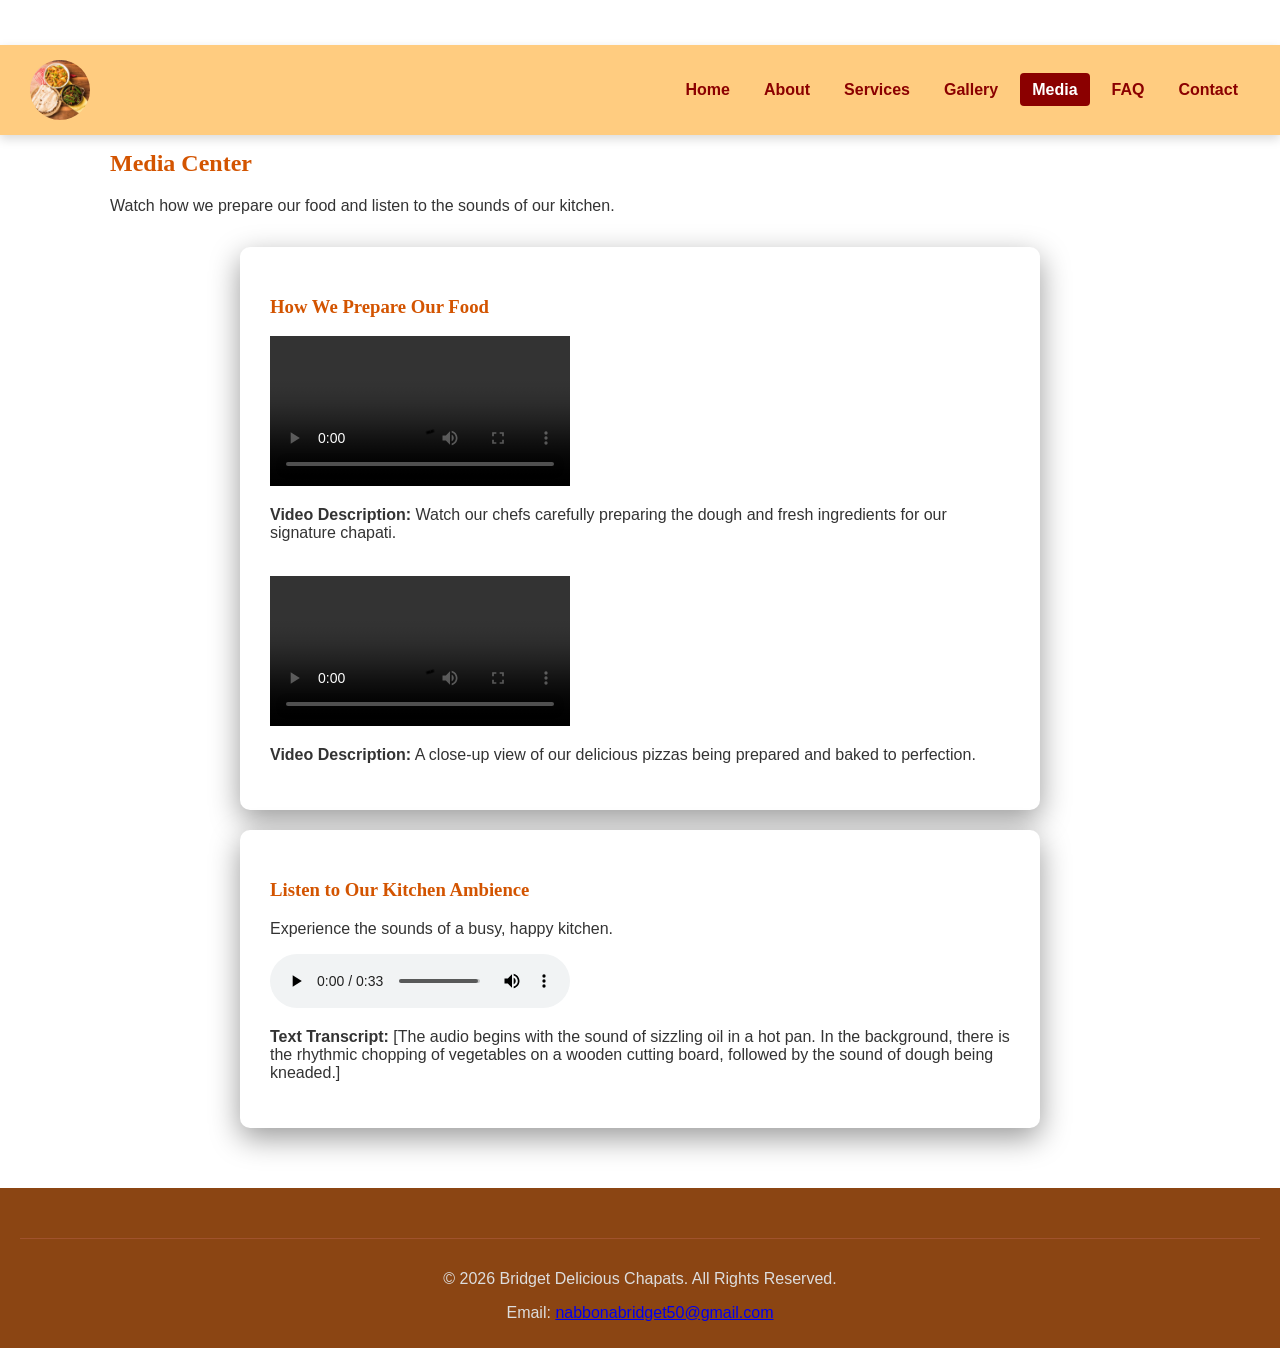
<file: media.html>
<!DOCTYPE html>
<html lang="en">
<head>
    <meta charset="UTF-8">
    <meta name="viewport" content="width=device-width, initial-scale=1.0">
    <meta name="description" content="Watch our cooking videos and listen to our kitchen sounds at Bridget Delicious Chapats.">
    <title>Media | Bridget Delicious Chapats</title>
    <link rel="stylesheet" href="css/style.css">
</head>
<body>
    <!-- Accessibility Skip Link -->
    <a href="#main-content" class="skip-link">Skip to main content</a>

    <!-- Header & Navigation -->
    <header>
        <a href="index.html" class="logo">
            <img src="images/logo.png" alt="Bridget Delicious Chapats logo" class="logo-img">
        </a>
        <nav>
            <ul>
                <li><a href="index.html">Home</a></li>
                <li><a href="about.html">About</a></li>
                <li><a href="services.html">Services</a></li>
                <li><a href="gallery.html">Gallery</a></li>
                <li><a href="media.html" class="active">Media</a></li>
                <li><a href="faq.html">FAQ</a></li>
                <li><a href="contact.html">Contact</a></li>
            </ul>
        </nav>
    </header>

    <!-- Main Content -->
    <main id="main-content">
        <section class="page-header">
            <h2>Media Center</h2>
            <p>Watch how we prepare our food and listen to the sounds of our kitchen.</p>
        </section>

        <!-- Video Section -->
        <section class="card">
            <h3>How We Prepare Our Food</h3>
            
            <!-- Video 1 (Using prep.mp4) -->
            <div class="video-container">
                <video controls>
                    <source src="images/prep.mp4" type="video/mp4">
                    Your browser does not support the video tag.
                </video>
            </div>
            <p class="media-description"><strong>Video Description:</strong> Watch our chefs carefully preparing the dough and fresh ingredients for our signature chapati.</p>
            
            <br>

            <!-- Video 2 (Using pizz.mp4) -->
            <div class="video-container">
                <video controls>
                    <source src="images/pizz.mp4" type="video/mp4">
                    Your browser does not support the video tag.
                </video>
            </div>
            <p class="media-description"><strong>Video Description:</strong> A close-up view of our delicious pizzas being prepared and baked to perfection.</p>
        </section>

        <!-- Audio Section -->
        <section class="card">
            <h3>Listen to Our Kitchen Ambience</h3>
            <p>Experience the sounds of a busy, happy kitchen.</p>
            
            <!-- Audio (Using cookin.mp3) -->
            <audio controls class="audio-player">
                <source src="images/cookin.mp3" type="audio/mpeg">
                Your browser does not support the audio element.
            </audio>
            
            <!-- Text Alternative (Required for accessibility) -->
            <p class="media-description"><strong>Text Transcript:</strong> [The audio begins with the sound of sizzling oil in a hot pan. In the background, there is the rhythmic chopping of vegetables on a wooden cutting board, followed by the sound of dough being kneaded.]</p>
        </section>
    </main>

    <!-- Footer -->
    <footer>
        <div class="footer-bottom">
            <p>&copy; 2026 Bridget Delicious Chapats. All Rights Reserved.</p>
            <p>Email: <a href="mailto:nabbonabridget50@gmail.com">nabbonabridget50@gmail.com</a></p>
        </div>
    </footer>
</body>
</html>
</file>
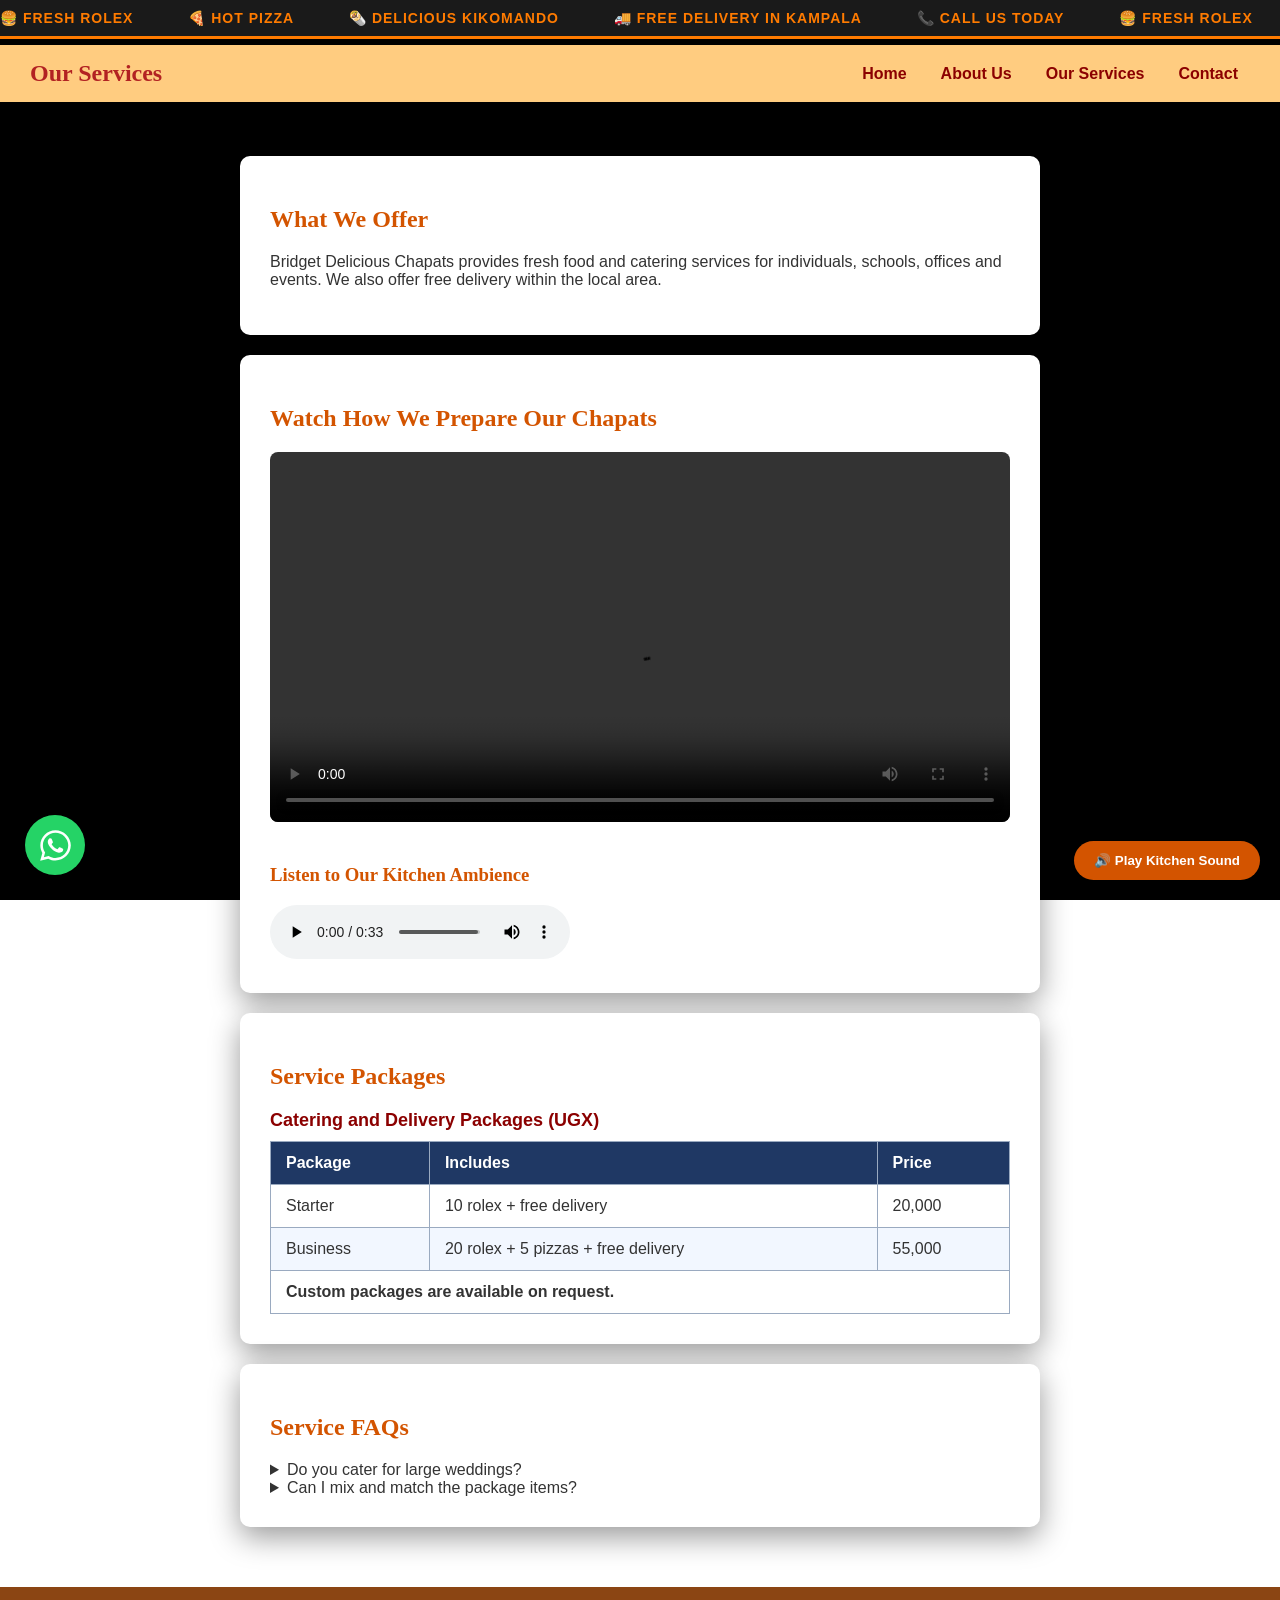
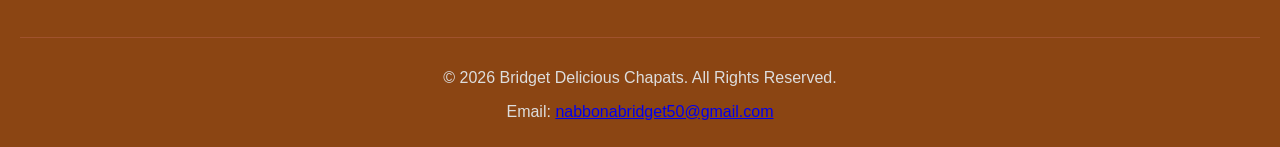
<file: services.html>
<!DOCTYPE html>
<html lang="en">

<head>
    <meta charset="UTF-8">
    <meta name="viewport" content="width=device-width, initial-scale=1.0">
    <title>Our Services | Bridget Delicious Chapats</title>
    <link rel="stylesheet" href="css/style.css">
</head>

<body>

    <!-- BACKGROUND VIDEO -->
    <div class="video-background">
        <video autoplay loop muted playsinline>
            <source src="images/prep.mp4" type="video/mp4">
        </video>
        <div class="video-overlay"></div>
        <div class="watermark-hider"></div>
    </div>

<!-- 1. The Scrolling Marquee -->
    <div class="ticker-wrap">
        <div class="ticker">
            <span>🍔 FRESH ROLEX</span>
            <span>🍕 HOT PIZZA</span>
            <span>🌯 DELICIOUS KIKOMANDO</span>
            <span>🚚 FREE DELIVERY IN KAMPALA</span>
            <span>📞 CALL US TODAY</span>
            <!-- Repeat -->
            <span>🍔 FRESH ROLEX</span>
            <span>🍕 HOT PIZZA</span>
            <span>🌯 DELICIOUS KIKOMANDO</span>
            <span>🚚 FREE DELIVERY IN KAMPALA</span>
            <span>📞 CALL US TODAY</span>
        </div>
    </div>
       <!-- WHATSAPP FLOATING ICON -->
    <a href="https://wa.me/+256740743191" target="_blank" rel="noopener" class="whatsapp-float" title="Chat with us on WhatsApp">
        <svg xmlns="http://www.w3.org/2000/svg" viewBox="0 0 448 512">
            <!-- Official WhatsApp Icon Path -->
            <path fill="#ffffff" d="M380.9 97.1C339 55.1 283.2 32 223.9 32c-122.4 0-222 99.6-222 222 0 39.1 10.2 77.3 29.6 111L0 480l117.7-30.9c32.4 17.7 68.9 27 106.1 27h.1c122.3 0 224.1-99.6 224.1-222 0-59.3-25.2-115-67.1-157zm-157 341.6c-33.2 0-65.7-8.9-94-25.7l-6.7-4-69.8 18.3L72 359.2l-4.4-7c-18.5-29.4-28.2-63.3-28.2-98.2 0-101.7 82.8-184.5 184.6-184.5 49.3 0 95.6 19.2 130.4 54.1 34.8 34.9 56.2 81.2 56.1 130.5 0 101.8-84.9 184.6-186.6 184.6zm101.2-138.2c-5.5-2.8-32.8-16.2-37.9-18-5.1-1.9-8.8-2.8-12.5 2.8-3.7 5.6-14.3 18-17.6 21.8-3.2 3.7-6.5 4.2-12 1.4-32.6-16.3-54-29.1-75.5-66-5.7-9.8 5.7-9.1 16.3-30.3 1.8-3.7.9-6.9-.5-9.7-1.4-2.8-12.5-30.1-17.1-41.2-4.5-10.8-9.1-9.3-12.5-9.5-3.2-.2-6.9-.2-10.6-.2-3.7 0-9.7 1.4-14.8 6.9-5.1 5.6-19.4 19-19.4 46.3 0 27.3 19.9 53.7 22.6 57.4 2.8 3.7 39.1 59.7 94.8 83.8 35.2 15.2 49 16.5 66.6 13.9 10.7-1.6 32.8-13.4 37.4-26.4 4.6-13 4.6-24.1 3.2-26.4-1.3-2.5-5-3.9-10.5-6.6z"/>
        </svg>
    </a>


<header>
    <h1>Our Services</h1>

    <nav>
        <ul>
            <li><a href="index.html">Home</a></li>
            <li><a href="about.html">About Us</a></li>
            <li><a href="services.html">Our Services</a></li>
            <li><a href="contact.html">Contact</a></li>
        </ul>
    </nav>
</header>

<main>

    <section class="card">
        <h2>What We Offer</h2>
        <p>
            Bridget Delicious Chapats provides fresh food and catering services
            for individuals, schools, offices and events. We also offer free
            delivery within the local area.
        </p>
    </section>

    <!-- MODULE 5: Media Elements -->
    <section class="card">
        <h2>Watch How We Prepare Our Chapats</h2>
        
        <!-- CHANGE "your-video.mp4" TO YOUR ACTUAL VIDEO FILE NAME -->
        <video controls width="100%" style="border-radius: 8px; margin-bottom: 20px;">
            <source src="images/prepar.mp4" type="video/mp4">
            Your browser does not support the video tag.
        </video>
        
        <h3>Listen to Our Kitchen Ambience</h3>
        
        <!-- CHANGE "your-audio.mp3" TO YOUR ACTUAL AUDIO FILE NAME -->
        <audio controls>
            <source src="images/cookin.mp3" type="audio/mpeg">
            Your browser does not support the audio element.
        </audio>
    </section>

    <section id="service-packages" class="card">
        <h2>Service Packages</h2>

        <table>
            <caption>Catering and Delivery Packages (UGX)</caption>
            <thead>
                <tr>
                    <th>Package</th>
                    <th>Includes</th>
                    <th>Price</th>
                </tr>
            </thead>
            <tbody>
                <tr>
                    <td>Starter</td>
                    <td>10 rolex + free delivery</td>
                    <td>20,000</td>
                </tr>
                <tr>
                    <td>Business</td>
                    <td>20 rolex + 5 pizzas + free delivery</td>
                    <td>55,000</td>
                </tr>
                <tr>
                    <td colspan="3"><b>Custom packages are available on request.</b></td>
                </tr>
            </tbody>
        </table>
    </section>

    <!-- MODULE 5: Collapsible FAQ -->
    <section class="card">
        <h2>Service FAQs</h2>
        <details>
            <summary>Do you cater for large weddings?</summary>
            <p>Yes! Our "Event" package can be customized for weddings, parties, and corporate events. Contact us at least 3 days in advance.</p>
        </details>
        <details>
            <summary>Can I mix and match the package items?</summary>
            <p>Absolutely. You can swap pizzas for extra rolex or kikomando at no extra charge.</p>
        </details>
    </section>

</main>

<footer>
    <div class="footer-bottom">
        <p>
            &copy; 2026 Bridget Delicious Chapats. All Rights Reserved.
        </p>
        <p>
            Email: <a href="mailto:nabbonabridget50@gmail.com">nabbonabridget50@gmail.com</a>
        </p>
    </div>
</footer>

    <!-- YOUR CUSTOM KITCHEN SOUND FOR THE BUTTON -->
    <audio id="bg-music" loop>
        <source src="images/cookin.mp3" type="audio/mpeg">
    </audio>

    <!-- FLOATING BUTTON FOR YOUR SOUND -->
    <button id="music-btn" style="position: fixed; bottom: 20px; right: 20px; z-index: 999; padding: 12px 20px; background: #d35400; color: white; border: none; border-radius: 50px; cursor: pointer; font-weight: bold; box-shadow: 0 4px 10px rgba(0,0,0,0.3);">
        🔊 Play Kitchen Sound
    </button>

    <script>
        const audio = document.getElementById('bg-music');
        const btn = document.getElementById('music-btn');

        btn.addEventListener('click', () => {
            if (audio.paused) {
                audio.play();
                btn.innerHTML = "🔇 Pause Sound";
            } else {
                audio.pause();
                btn.innerHTML = "🔊 Play Kitchen Sound";
            }
        });
    </script>

</body>
</html>
</file>
<file: css/style.css>
/* Reset for predictable box model */
* {
    box-sizing: border-box;
}

/* Page background and body font */
body {
    background-color: transparent; 
    font-family: 'Segoe UI', Tahoma, Geneva, Verdana, sans-serif;
    color: #333333;
    margin: 0;
    padding: 0;
}



/* --- HEADER (Fixed and Unified) --- */
header {
    background-color: #ffcc80; 
    padding: 10px 30px; /* Slightly reduced padding */
    display: flex;
    justify-content: space-between;
    align-items: center;
    position: sticky; 
    top: 45px; 
    z-index: 100;
    box-shadow: 0 4px 10px rgba(0,0,0,0.15);
}

/* This targets the logo container inside the header */
header .logo {
    display: flex;
    align-items: center;
}

/* This limits the size of the logo so it doesn't cover the screen */
header .logo img {
    height: 60px; /* Forces the logo to be a reasonable size */
    width: auto;
    border-radius: 50%;
}

header h1 {
    font-size: 24px;
    margin: 0;
    color: #b22222; 
}
/* Headings */
h1, h2, h3, h4, h5, h6 {
    font-family: Georgia, serif;
    color: #d35400;
}

h1 {
    color: #ffffff;
    text-align: center;
    font-size: 36px;
}

/* 1. The Scrolling Marquee (Top Bar) */
.ticker-wrap {
    width: 100%;
    overflow: hidden;
    background-color: #1a1a1a; 
    color: #ff7b00;
    padding: 10px 0;
    font-size: 14px;
    font-weight: 700;
    letter-spacing: 1px;
    text-transform: uppercase;
    white-space: nowrap;
    border-bottom: 3px solid #ff7b00;
    position: relative;
    z-index: 10;
}

.ticker {
    display: inline-block;
    animation: marquee 30s linear infinite;
}

.ticker span {
    margin-right: 50px;
    display: inline-block;
}

@keyframes marquee {
    0% { transform: translateX(0); }
    100% { transform: translateX(-50%); }
}

/* --- HEADER (Fixed and Unified) --- */
header {
    background-color: #ffcc80; 
    padding: 15px 30px;
    display: flex;
    justify-content: space-between;
    align-items: center;
    position: sticky; 
    top: 45px; 
    z-index: 100;
    box-shadow: 0 4px 10px rgba(0,0,0,0.15);
}

header h1 {
    font-size: 24px;
    margin: 0;
    color: #b22222; 
}

/* --- NAVIGATION --- */
nav ul {
    list-style: none;
    padding: 0;
    margin: 0;
    display: flex;
    flex-wrap: wrap;
    justify-content: center;
    gap: 10px;
}

nav a {
    color: #8b0000;
    text-decoration: none;
    font-weight: bold;
    padding: 8px 12px;
    border-radius: 4px;
    transition: background-color 0.3s ease, color 0.3s ease;
}

nav a:hover, nav a.active {
    color: #ffffff;
    background-color: #8b0000;
}

/* --- MAIN LAYOUT --- */
main {
    padding: 40px 20px;
    max-width: 1100px;
    margin: 0 auto;
    position: relative;
    z-index: 10;
}

section {
    margin-bottom: 32px;
}

/* --- CARDS --- */
.card {
    width: 100%;
    max-width: 800px;
    padding: 30px;
    border: none;
    margin: 20px auto;
    background-color: #ffffff; 
    border-radius: 10px;
    box-shadow: 0 10px 30px rgba(0,0,0,0.4); 
}

/* --- HERO SECTION (Home Page) --- */
.hero {
    text-align: center;
    padding: 60px 20px;
    background: rgba(255, 255, 255, 0.95);
    border-radius: 12px;
    box-shadow: 0 10px 30px rgba(0,0,0,0.3);
    margin-bottom: 40px;
}
.hero h1 {
    font-size: 48px;
    margin-bottom: 15px;
    color: #1F3864;
}
.hero p {
    font-size: 20px;
    margin-bottom: 30px;
    color: #333;
}
.btn-primary {
    background-color: #d35400;
    color: white;
    padding: 15px 35px;
    text-decoration: none;
    font-size: 18px;
    font-weight: bold;
    border-radius: 50px;
    transition: transform 0.3s, background 0.3s;
    display: inline-block;
}
.btn-primary:hover {
    background-color: #b5460a;
    transform: translateY(-3px);
}

/* --- FEATURE CARDS (Menu) --- */
.feature-grid {
    display: flex;
    gap: 20px;
    flex-wrap: wrap;
}
.feature-card {
    flex: 1 1 300px;
    background: #f9f9f9;
    padding: 30px;
    border-radius: 10px;
    text-align: center;
    box-shadow: 0 8px 20px rgba(0,0,0,0.1);
    transition: transform 0.3s;
}
.feature-card:hover {
    transform: translateY(-10px);
}
.feature-card h3 {
    font-size: 24px;
    margin-bottom: 15px;
}

/* --- GALLERY --- */
.gallery {
    display: flex;
    flex-wrap: wrap;
    gap: 16px;
    justify-content: center;
    margin-top: 20px;
}
.gallery img {
    width: 100%; 
    max-width: 250px;
    height: 180px;
    object-fit: cover;
    border-radius: 8px;
    box-shadow: 0 4px 8px rgba(0,0,0,0.2);
    transition: transform 0.3s ease;
}
.gallery img:hover {
    transform: scale(1.05); 
}

/* --- TABLES --- */
table {
    border-collapse: collapse;
    width: 100%;
    margin-top: 16px;
    background-color: #ffffff;
}
caption {
    caption-side: top;
    font-weight: bold;
    margin-bottom: 10px;
    color: #8b0000;
    text-align: left;
    font-size: 18px;
}
th, td {
    border: 1px solid #9AAAC0;
    padding: 12px 15px;
    text-align: left;
}
th {
    background-color: #1F3864;
    color: white;
}
tbody tr:nth-child(even) {
    background-color: #f2f7ff;
}

/* --- FOOTER --- */
footer {
    background-color: #8b4513;
    color: white;
    padding: 30px 20px 10px; 
    position: relative;
    z-index: 10;
}
.footer-content {
    display: flex;
    justify-content: space-between;
    align-items: center;
    flex-wrap: wrap;
    gap: 20px;
    max-width: 1100px;
    margin: 0 auto;
}
.footer-content div {
    flex: 1;
    min-width: 200px;
}
.footer-content h3 {
    color: #ffcc80;
    margin-bottom: 10px;
    font-size: 16px;
    text-transform: uppercase;
}
.footer-content p, .footer-content a {
    color: #eee;
    text-decoration: none;
    font-size: 14px;
    line-height: 1.8;
}
.footer-content ul {
    list-style: none;
    padding: 0;
}
.footer-content a:hover {
    color: #ffcc80;
}
.footer-bottom {
    text-align: center;
    border-top: 1px solid #a0522d;
    margin-top: 20px;
    padding-top: 15px;
    font-size: 16px;
    color: #ddd;
}

/* --- BACKGROUND VIDEO --- */
.video-background {
    position: fixed;
    top: 0;
    left: 0;
    width: 100vw;
    height: 100vh;
    z-index: -1; 
    overflow: hidden;
    background-color: #000; 
}
.video-background video {
    position: absolute;
    top: 50%;
    left: 50%;
    min-width: 100%;
    min-height: 100%;
    width: auto;
    height: auto;
    transform: translate(-50%, -50%); 
    object-fit: cover; 
}
.video-overlay {
    position: absolute;
    top: 0;
    left: 0;
    width: 100%;
    height: 100%;
    background-color: rgba(0, 0, 0, 0.6); 
}
.watermark-hider {
    position: absolute;
    bottom: -10px;
    left: -10px;
    width: 350px;  
    height: 120px; 
    background-color: #000; 
    z-index: 5; 
    opacity: 0.8; 
    filter: blur(20px); 
}

/* --- FORMS --- */
fieldset {
    border: 1px solid #ccc;
    border-radius: 6px;
    padding: 15px;
    margin-bottom: 15px;
    background-color: #f9f9f9; 
}
legend {
    font-weight: bold;
    color: #1F3864;
    padding: 0 5px;
}
label {
    display: block; 
    margin-bottom: 5px;
    font-weight: bold;
    color: #333;
}
input[type="text"], input[type="email"], input[type="tel"], input[type="date"], select, textarea {
    width: 100%;
    border: 1px solid #aaa;
    border-radius: 4px;
    padding: 10px; 
    margin-top: 5px;
    margin-bottom: 15px;
    font-family: inherit;
}
input:focus, select:focus, textarea:focus {
    outline: none;
    border-color: #1F3864;
    box-shadow: 0 0 5px rgba(31, 56, 100, 0.3);
}
input[type="radio"], input[type="checkbox"] {
    display: inline-block;
    width: auto;
    margin-right: 8px;
}
input[type="radio"] + label, input[type="checkbox"] + label {
    display: inline-block;
    font-weight: normal;
}

/* --- RESPONSIVE DESIGN --- */
@media (max-width: 768px) {
    header {
        flex-direction: column;
        gap: 15px;
        top: 42px;
    }
    nav ul {
        flex-wrap: wrap;
        justify-content: center;
    }
    .hero h1 {
        font-size: 32px;
    }
    .footer-content {
        flex-direction: column;
        text-align: center;
    }
}

/* --- ABOUT PAGE BACKGROUND IMAGE --- */
body.about-page {
    background-color: #000000 !important; 
    background-image: linear-gradient(rgba(0, 0, 0, 0.7), rgba(0, 0, 0, 0.7)), url('../images/amt.jpg') !important;
    background-size: cover !important;
    background-position: center !important;
    background-attachment: fixed !important;
    background-repeat: no-repeat !important;
}

/* --- WHATSAPP FLOATING ICON --- */
.whatsapp-float {
    position: fixed;
    width: 60px;
    height: 60px;
    bottom: 25px; 
    left: 25px;   
    background-color: #25d366; 
    color: #fff;
    border-radius: 50px;
    text-align: center;
    font-size: 30px;
    box-shadow: 2px 2px 10px rgba(0, 0, 0, 0.3);
    z-index: 1000;
    display: flex;
    align-items: center;
    justify-content: center;
    transition: transform 0.3s ease, background-color 0.3s ease;
}
.whatsapp-float svg {
    width: 35px;
    height: 35px;
}
.whatsapp-float:hover {
    background-color: #128c7e; 
    transform: scale(1.1); 
}

/* ========================================= */
/* --- EXAM REQUIREMENTS ADDED BELOW --- */
/* ========================================= */

/* --- ACCESSIBILITY: SKIP LINK --- */
.skip-link {
    position: absolute;
    top: -50px;
    left: 0;
    background: #d35400;
    color: white;
    padding: 10px;
    z-index: 1000;
    transition: top 0.3s;
    text-decoration: none;
    font-weight: bold;
}
.skip-link:focus {
    top: 0;
}

/* --- CONTACT FORM CLASSES (Replacing Inline Styles) --- */
.form-row {
    display: flex;
    gap: 20px;
    flex-wrap: wrap;
    margin-bottom: 15px;
}
.form-group {
    flex: 1;
    min-width: 200px;
}
.radio-group {
    margin-bottom: 15px;
    display: flex;
    gap: 15px;
    align-items: center;
}
.checkbox-group {
    margin-top: 15px;
    margin-bottom: 20px;
    display: flex;
    align-items: center;
    gap: 10px;
}
.button-group {
    display: flex;
    gap: 15px;
    flex-wrap: wrap;
}
.btn-submit {
    padding: 12px 24px;
    background-color: #1F3864;
    color: white;
    border: none;
    border-radius: 4px;
    cursor: pointer;
    font-size: 16px;
}
.btn-reset {
    padding: 12px 24px;
    background-color: #d35400;
    color: white;
    border: none;
    border-radius: 4px;
    cursor: pointer;
    font-size: 16px;
}
.map-wrapper {
    width: 100%;
    height: 400px;
    overflow: hidden;
    border-radius: 8px;
    border: 2px solid #ccc;
}
.map-wrapper iframe {
    width: 100%;
    height: 100%;
    border: 0;
}
.faq-link-text {
    margin-top: 15px;
    font-weight: bold;
}
.table-responsive {
    overflow-x: auto;
}
.table-footer {
    text-align: center;
    font-weight: bold;
    background-color: #ffcc80;
}
.table-break {
    text-align: center;
    font-weight: bold;
    background-color: #ffe6cc;
}
</file>
